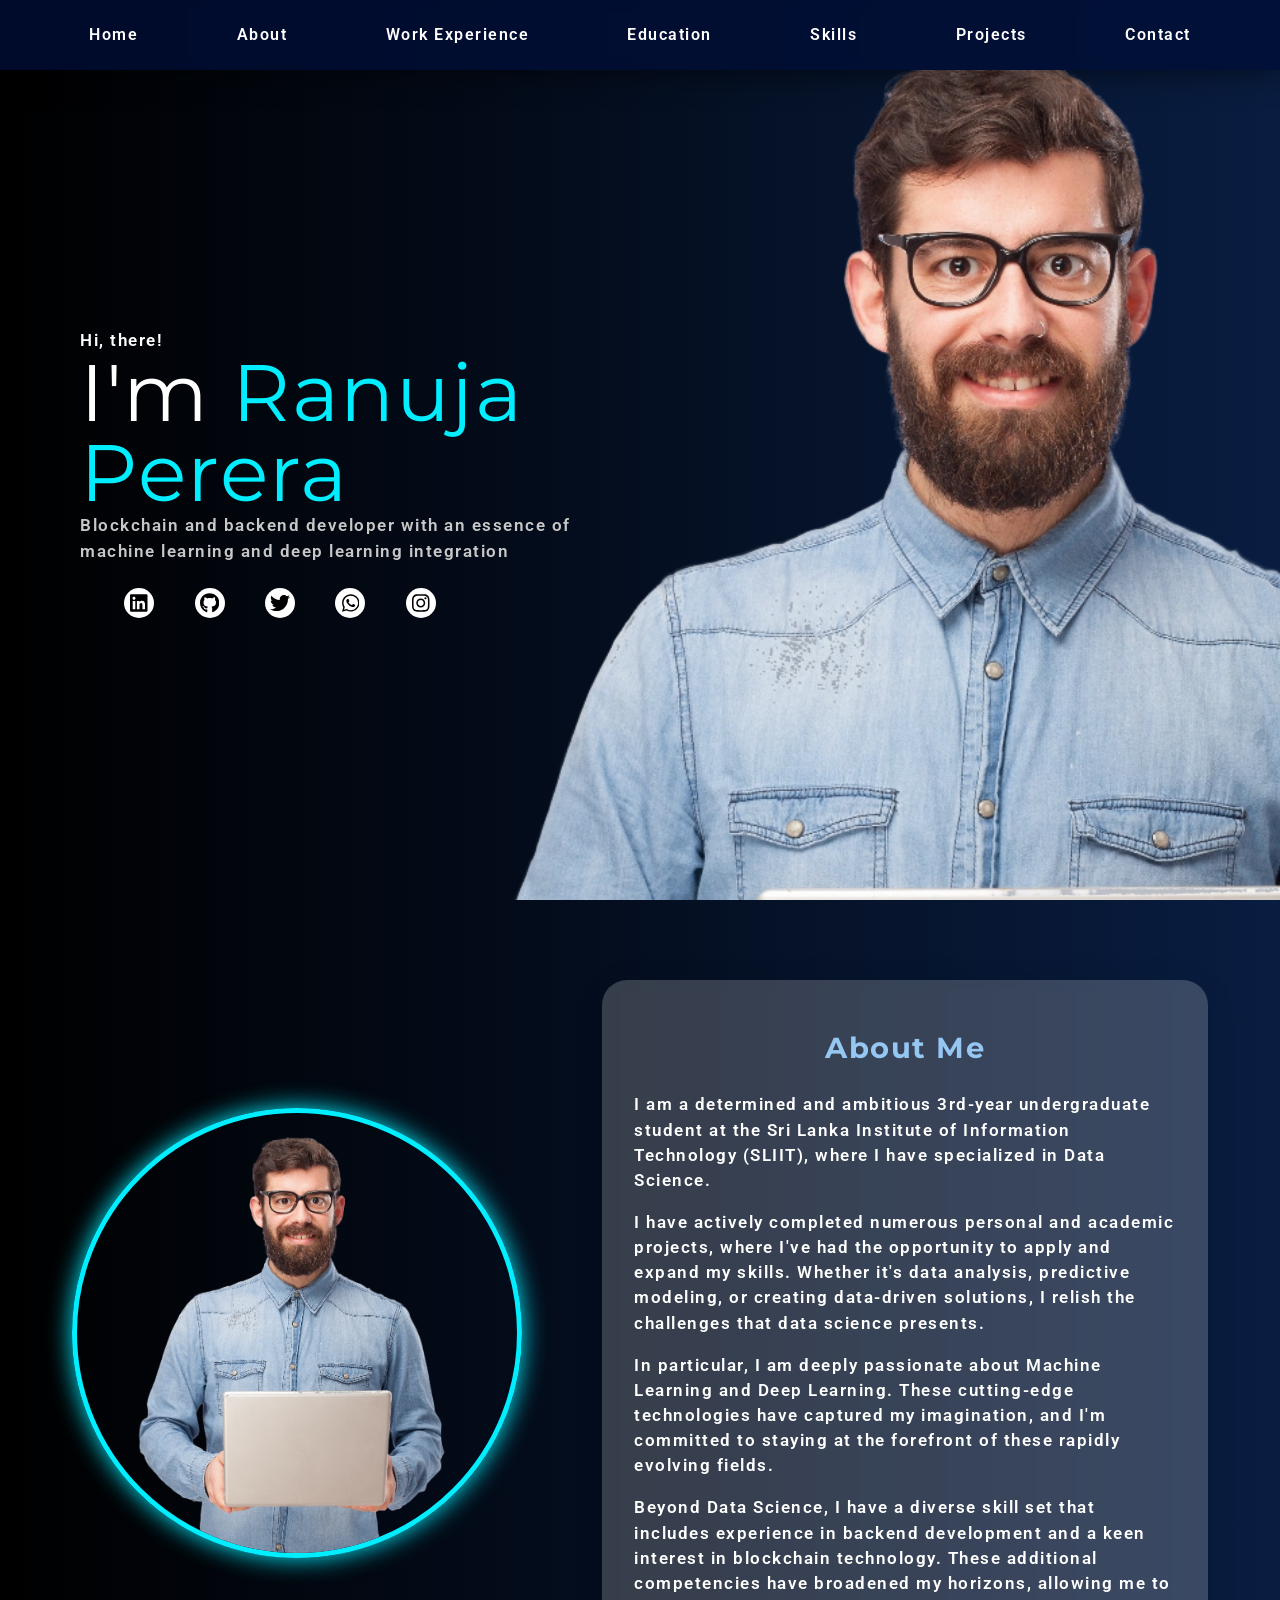
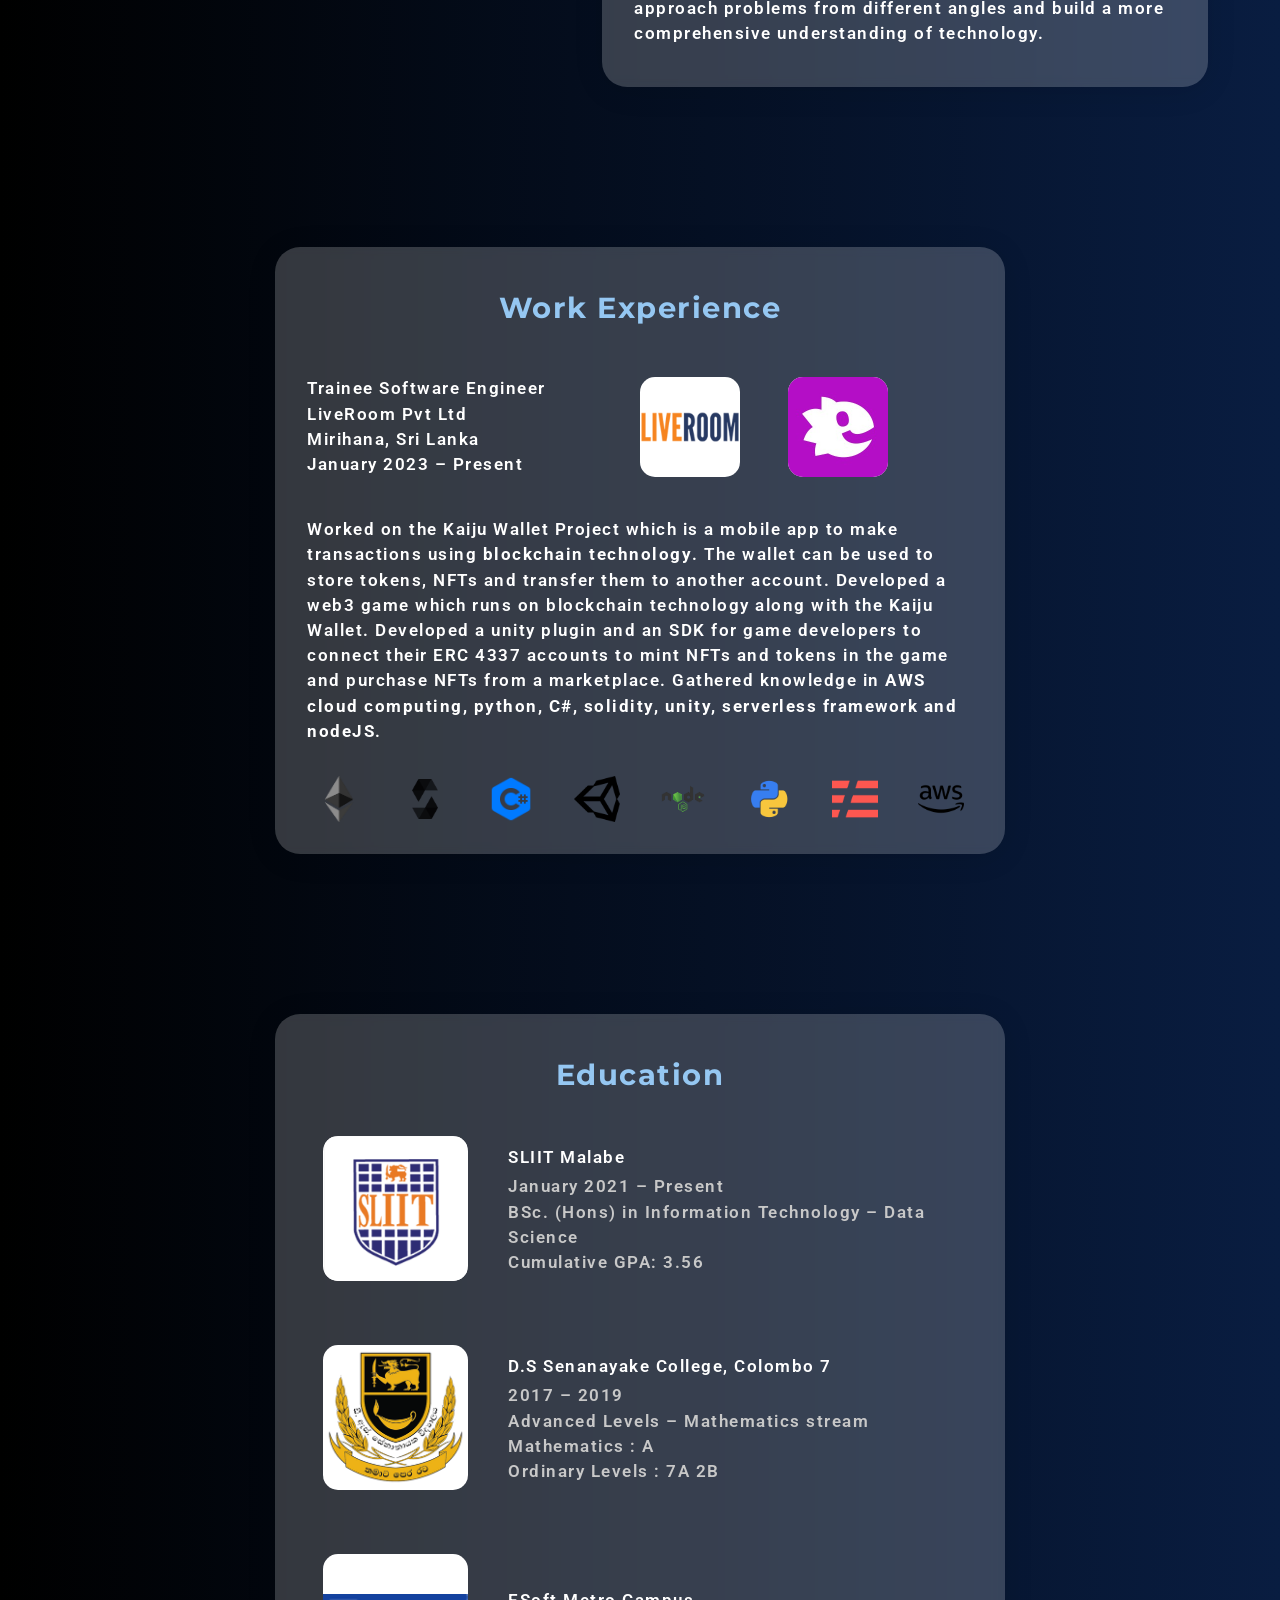
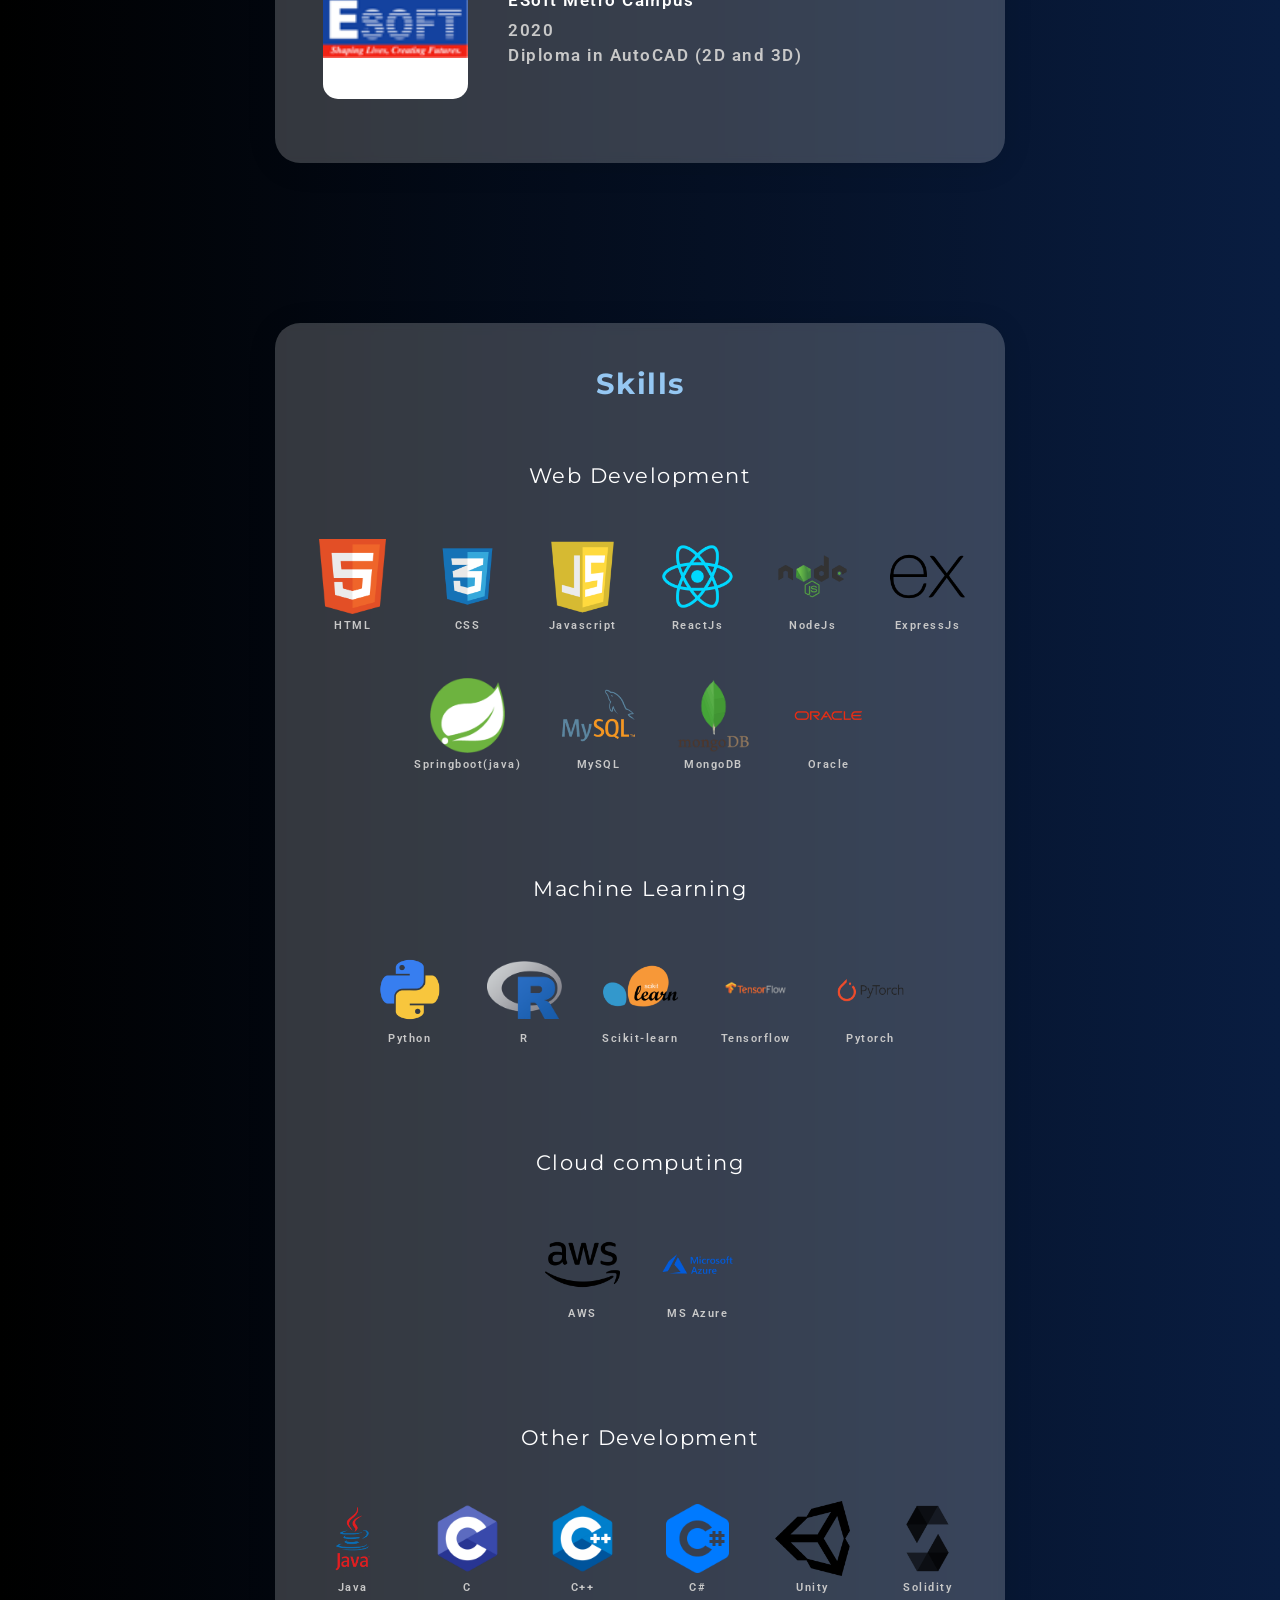
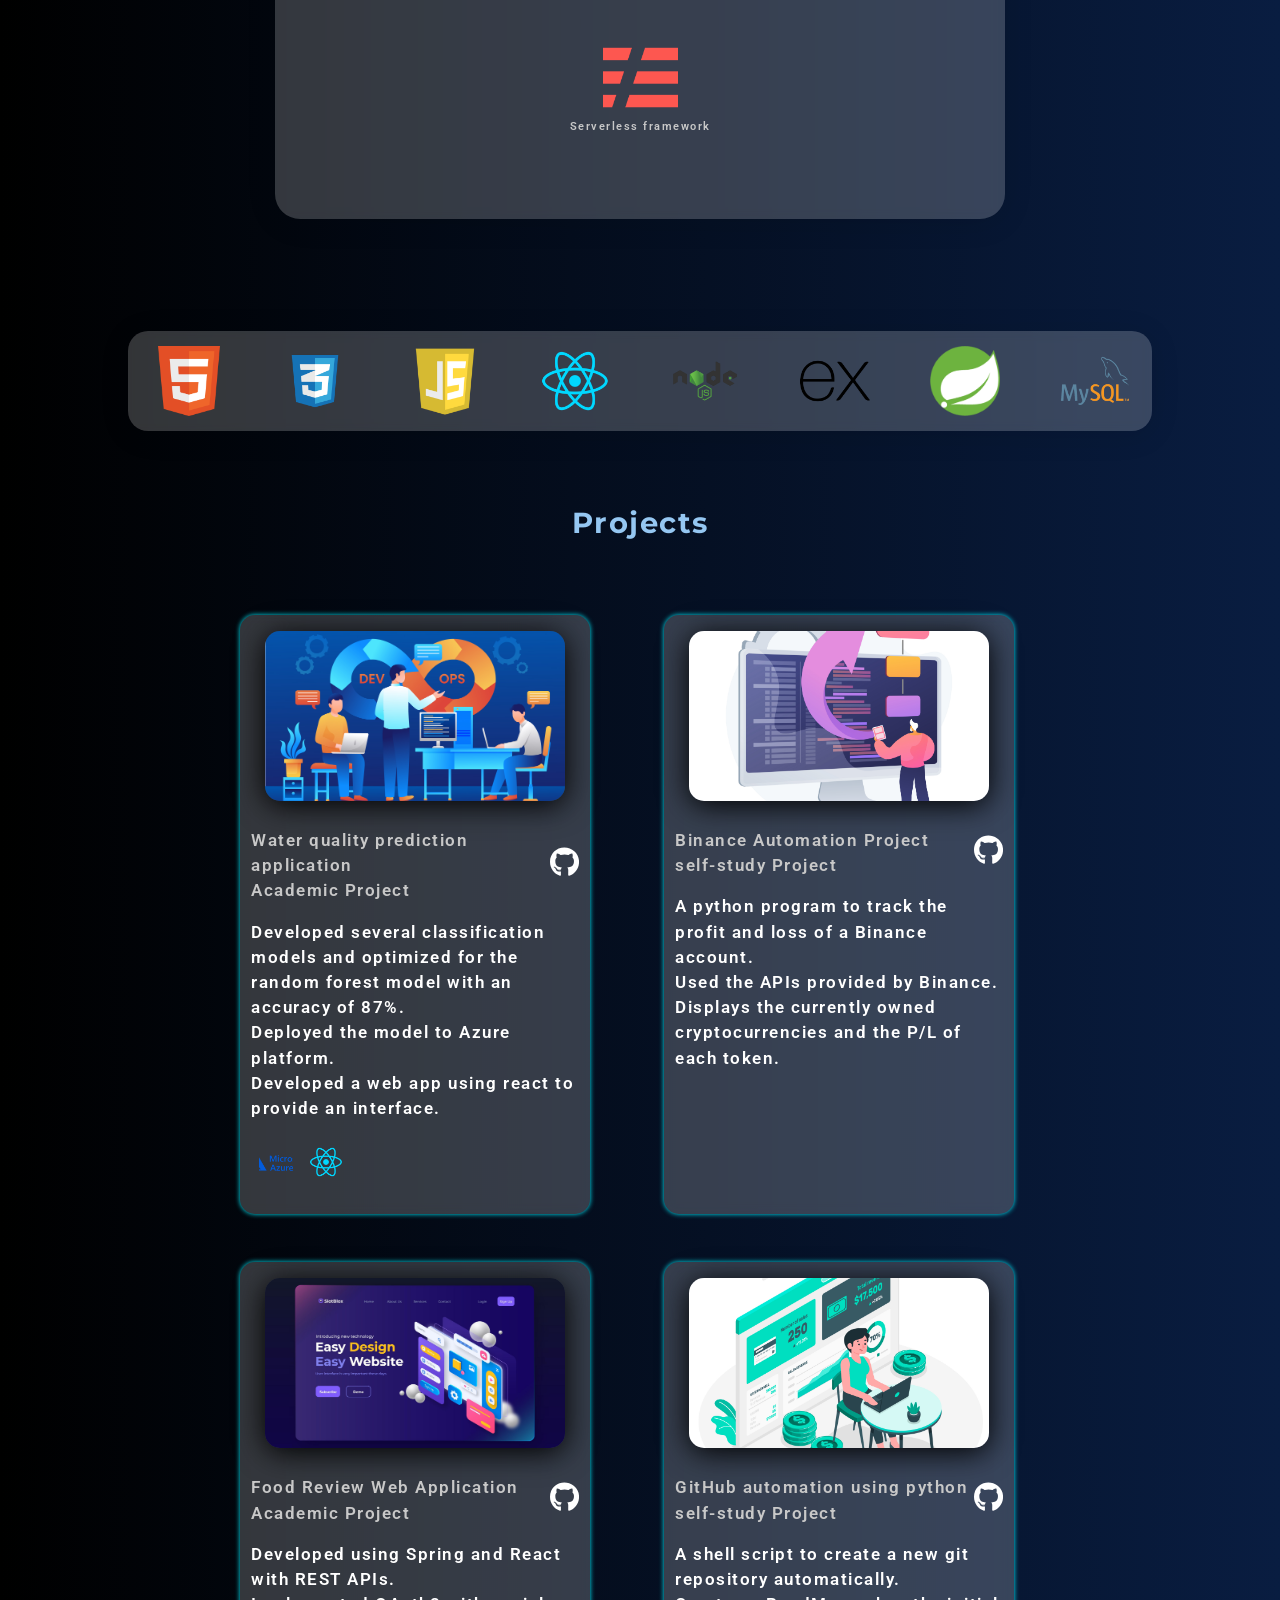
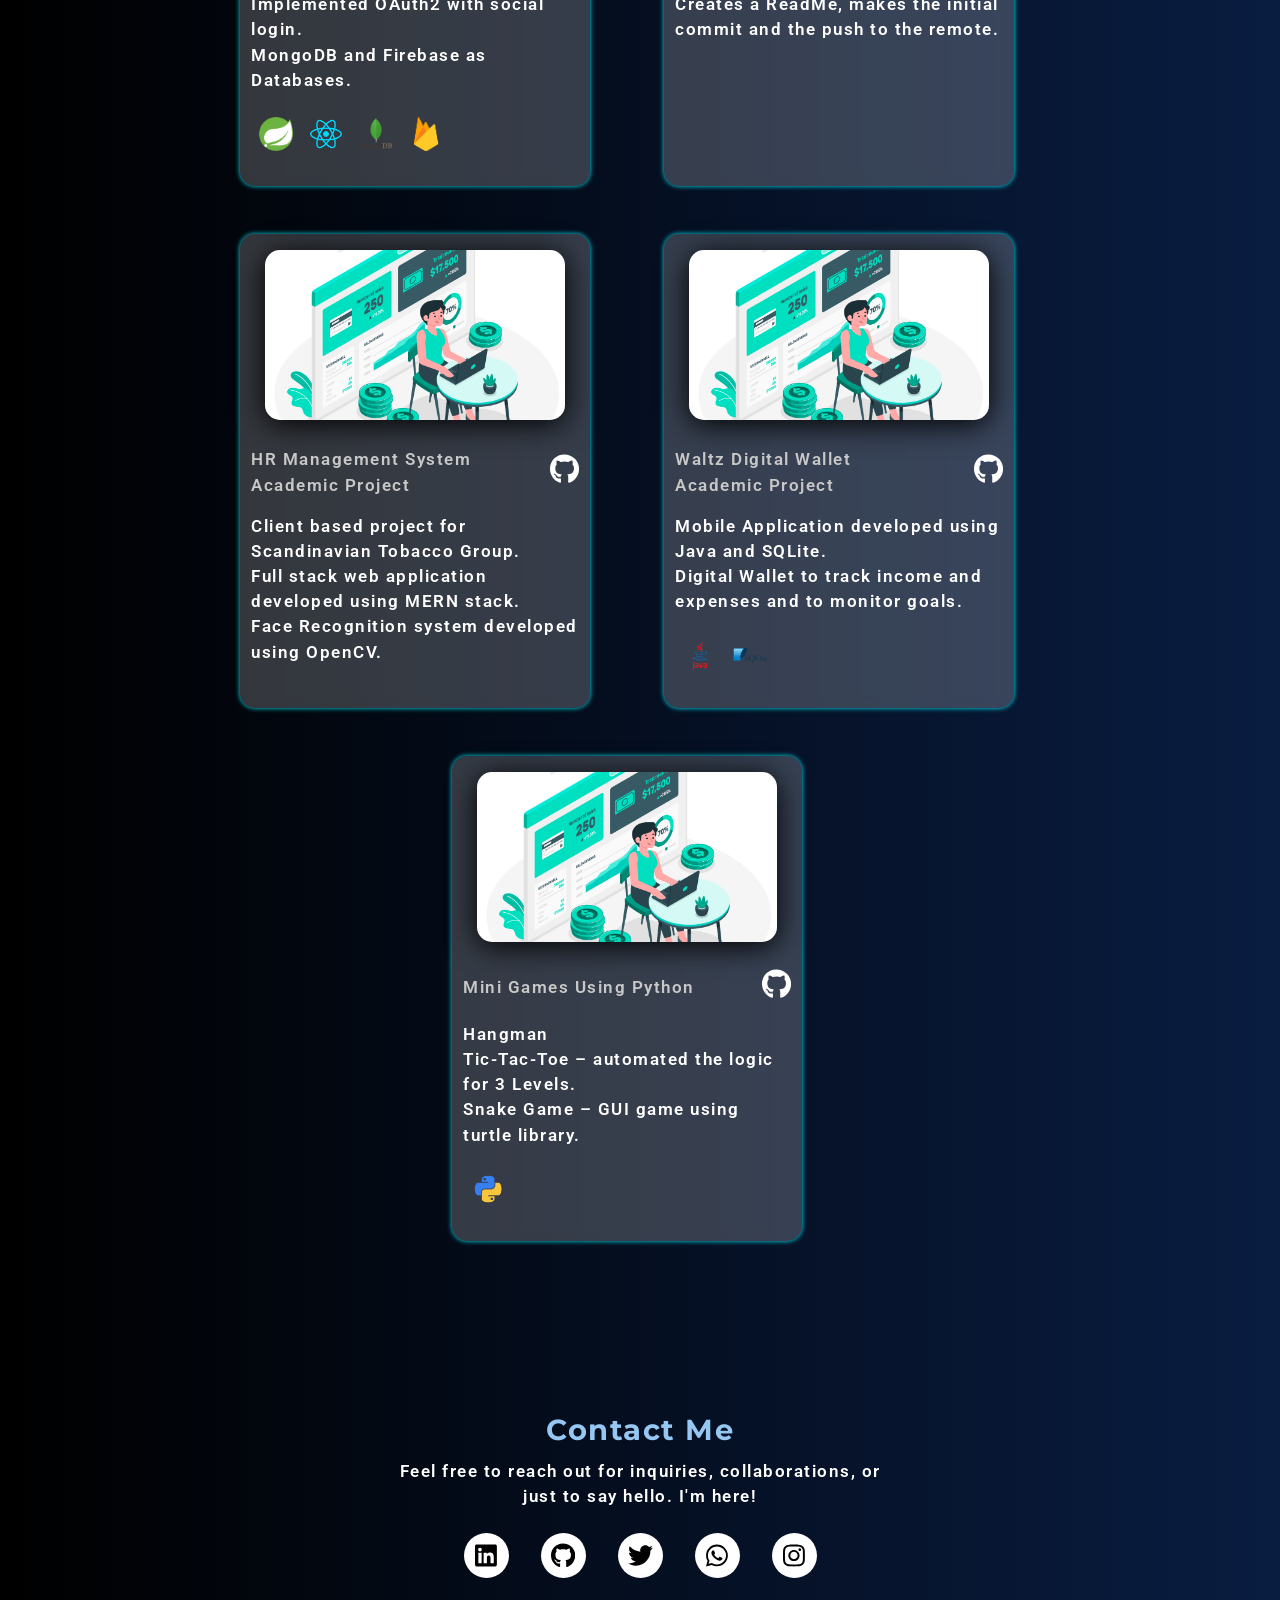
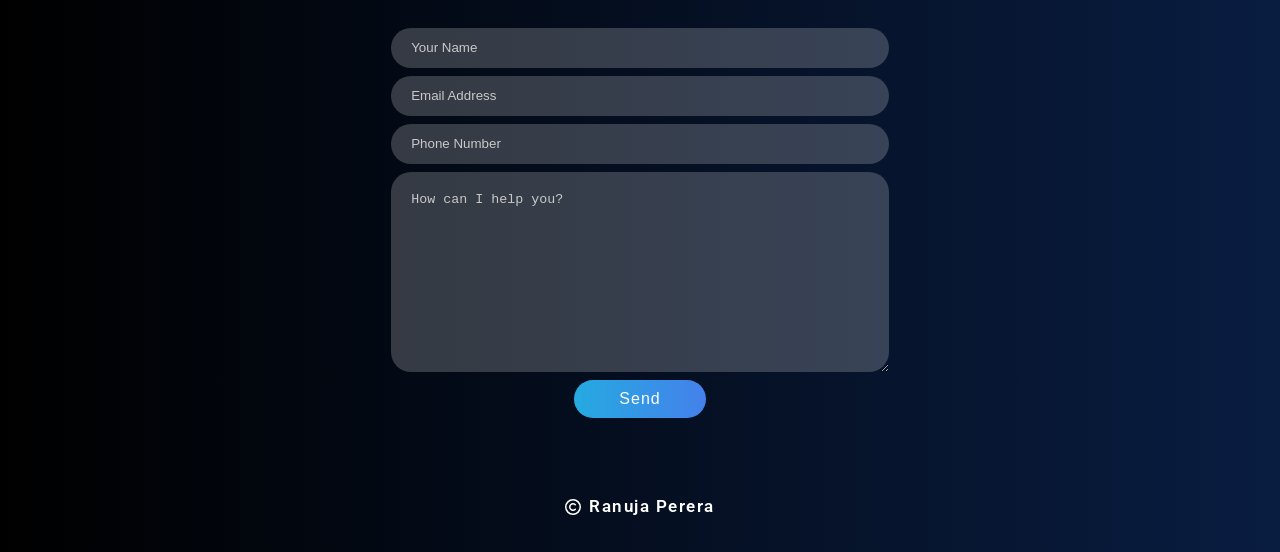
<file: index.html>
<!DOCTYPE html>
<html lang="en">

<head>
    <meta charset="UTF-8">
    <meta name="viewport" content="width=device-width, initial-scale=1.0">

    <link rel="preconnect" href="https://fonts.googleapis.com">
    <link rel="preconnect" href="https://fonts.gstatic.com" crossorigin>
    <link href="https://fonts.googleapis.com/css2?family=Montserrat&display=swap" rel="stylesheet">

    <link rel="preconnect" href="https://fonts.googleapis.com">
    <link rel="preconnect" href="https://fonts.gstatic.com" crossorigin>
    <link href="https://fonts.googleapis.com/css2?family=Roboto:wght@100&display=swap" rel="stylesheet">

    <link rel="stylesheet" href="style.css">

    <link rel="stylesheet" href="https://cdnjs.cloudflare.com/ajax/libs/font-awesome/6.4.2/css/all.min.css"
        integrity="sha512-z3gLpd7yknf1YoNbCzqRKc4qyor8gaKU1qmn+CShxbuBusANI9QpRohGBreCFkKxLhei6S9CQXFEbbKuqLg0DA=="
        crossorigin="anonymous" referrerpolicy="no-referrer" />

    <link rel="apple-touch-icon" sizes="180x180" href="apple-touch-icon.png">
    <link rel="icon" type="image/png" sizes="32x32" href="favicon-32x32.png">
    <link rel="icon" type="image/png" sizes="16x16" href="favicon-16x16.png">
    <link rel="manifest" href="site.webmanifest.json">

    <title>Your Name</title>

</head>

<body>

    <header>
        <nav>
            <ul>
                <li><a href="#home">Home</a></li>
                <li><a href="#about">About</a></li>
                <li><a href="#work">Work Experience</a></li>
                <li><a href="#education">Education</a></li>
                <li><a href="#skills">Skills</a></li>
                <li><a href="#projects">Projects</a></li>
                <li><a href="#contact-form">Contact</a></li>
            </ul>
        </nav>
    </header>

    <div class="mobile-navbar">
        <input type="checkbox" id="check">
        <div class="btn_open">
            <label for="check">
                <i class="fas fa-bars"></i>
            </label>
        </div>
        <div class="mobile-menu">
            <div class="btn_close">
                <label for="check">
                    <i class="fas fa-times"></i>
                </label>
            </div>
            <nav>
                <ul>
                    <li><a href="#home">
                            <i class="fa-solid fa-house"></i>Home
                        </a></li>
                    <li><a href="#about">
                            <i class="fa-solid fa-user"></i>About
                        </a></li>
                    <li><a href="#work">
                            <i class="fa-solid fa-briefcase"></i>Work Experience
                        </a></li>
                    <li><a href="#education">
                            <i class="fa-solid fa-user-graduate"></i>Education
                        </a></li>
                    <li><a href="#skills">
                            <i class="fa-solid fa-chart-pie"></i>Skills
                        </a></li>
                    <li><a href="#projects">
                            <i class="fa-solid fa-layer-group"></i>Projects
                        </a></li>
                    <li><a href="#contact-form">
                            <i class="fa-solid fa-envelope"></i>Contact
                        </a></li>
                </ul>
            </nav>
            <div class="profile">
                <div class="profile-image">
                    <img src="images/portrait.webp">
                </div>
                <div class="profile-detail">
                    <p>Ranuja Perera</p>
                    <p><a href="mailto:ranujap00@gmail.com">ranujap00@gmail.com</a></p>
                </div>
            </div>
        </div>
    </div>

    <main>

        <div class="home-container section" id="home">
            <div class="home-left">
                <p>Hi, there!</p>
                <p>I'm <span>Ranuja Perera</span></p>
                <p>
                    Blockchain and backend developer with an essence of machine learning and deep learning integration
                </p>
                <div class="social-media-icons-container">
                    <div class="social-icon linkedin">
                        <a href="https://www.linkedin.com/in/ranuja-perera/">
                            <svg xmlns="http://www.w3.org/2000/svg" height="1em"
                                viewBox="0 0 448 512"><!--! Font Awesome Free 6.4.2 by @fontawesome - https://fontawesome.com License - https://fontawesome.com/license (Commercial License) Copyright 2023 Fonticons, Inc. -->
                                <path
                                    d="M416 32H31.9C14.3 32 0 46.5 0 64.3v383.4C0 465.5 14.3 480 31.9 480H416c17.6 0 32-14.5 32-32.3V64.3c0-17.8-14.4-32.3-32-32.3zM135.4 416H69V202.2h66.5V416zm-33.2-243c-21.3 0-38.5-17.3-38.5-38.5S80.9 96 102.2 96c21.2 0 38.5 17.3 38.5 38.5 0 21.3-17.2 38.5-38.5 38.5zm282.1 243h-66.4V312c0-24.8-.5-56.7-34.5-56.7-34.6 0-39.9 27-39.9 54.9V416h-66.4V202.2h63.7v29.2h.9c8.9-16.8 30.6-34.5 62.9-34.5 67.2 0 79.7 44.3 79.7 101.9V416z" />
                            </svg>
                        </a>
                    </div>
                    <div class="social-icon github">
                        <a href="https://github.com/ranujap00">
                            <svg xmlns="http://www.w3.org/2000/svg" height="1em"
                                viewBox="0 0 496 512"><!--! Font Awesome Free 6.4.2 by @fontawesome - https://fontawesome.com License - https://fontawesome.com/license (Commercial License) Copyright 2023 Fonticons, Inc. -->
                                <path
                                    d="M165.9 397.4c0 2-2.3 3.6-5.2 3.6-3.3.3-5.6-1.3-5.6-3.6 0-2 2.3-3.6 5.2-3.6 3-.3 5.6 1.3 5.6 3.6zm-31.1-4.5c-.7 2 1.3 4.3 4.3 4.9 2.6 1 5.6 0 6.2-2s-1.3-4.3-4.3-5.2c-2.6-.7-5.5.3-6.2 2.3zm44.2-1.7c-2.9.7-4.9 2.6-4.6 4.9.3 2 2.9 3.3 5.9 2.6 2.9-.7 4.9-2.6 4.6-4.6-.3-1.9-3-3.2-5.9-2.9zM244.8 8C106.1 8 0 113.3 0 252c0 110.9 69.8 205.8 169.5 239.2 12.8 2.3 17.3-5.6 17.3-12.1 0-6.2-.3-40.4-.3-61.4 0 0-70 15-84.7-29.8 0 0-11.4-29.1-27.8-36.6 0 0-22.9-15.7 1.6-15.4 0 0 24.9 2 38.6 25.8 21.9 38.6 58.6 27.5 72.9 20.9 2.3-16 8.8-27.1 16-33.7-55.9-6.2-112.3-14.3-112.3-110.5 0-27.5 7.6-41.3 23.6-58.9-2.6-6.5-11.1-33.3 2.6-67.9 20.9-6.5 69 27 69 27 20-5.6 41.5-8.5 62.8-8.5s42.8 2.9 62.8 8.5c0 0 48.1-33.6 69-27 13.7 34.7 5.2 61.4 2.6 67.9 16 17.7 25.8 31.5 25.8 58.9 0 96.5-58.9 104.2-114.8 110.5 9.2 7.9 17 22.9 17 46.4 0 33.7-.3 75.4-.3 83.6 0 6.5 4.6 14.4 17.3 12.1C428.2 457.8 496 362.9 496 252 496 113.3 383.5 8 244.8 8zM97.2 352.9c-1.3 1-1 3.3.7 5.2 1.6 1.6 3.9 2.3 5.2 1 1.3-1 1-3.3-.7-5.2-1.6-1.6-3.9-2.3-5.2-1zm-10.8-8.1c-.7 1.3.3 2.9 2.3 3.9 1.6 1 3.6.7 4.3-.7.7-1.3-.3-2.9-2.3-3.9-2-.6-3.6-.3-4.3.7zm32.4 35.6c-1.6 1.3-1 4.3 1.3 6.2 2.3 2.3 5.2 2.6 6.5 1 1.3-1.3.7-4.3-1.3-6.2-2.2-2.3-5.2-2.6-6.5-1zm-11.4-14.7c-1.6 1-1.6 3.6 0 5.9 1.6 2.3 4.3 3.3 5.6 2.3 1.6-1.3 1.6-3.9 0-6.2-1.4-2.3-4-3.3-5.6-2z" />
                            </svg>
                        </a>
                    </div>
                    <div class="social-icon twitter">
                        <a href="https://twitter.com/ranujap00">
                            <svg xmlns="http://www.w3.org/2000/svg" height="1em"
                                viewBox="0 0 512 512"><!--! Font Awesome Free 6.4.2 by @fontawesome - https://fontawesome.com License - https://fontawesome.com/license (Commercial License) Copyright 2023 Fonticons, Inc. -->
                                <path
                                    d="M459.37 151.716c.325 4.548.325 9.097.325 13.645 0 138.72-105.583 298.558-298.558 298.558-59.452 0-114.68-17.219-161.137-47.106 8.447.974 16.568 1.299 25.34 1.299 49.055 0 94.213-16.568 130.274-44.832-46.132-.975-84.792-31.188-98.112-72.772 6.498.974 12.995 1.624 19.818 1.624 9.421 0 18.843-1.3 27.614-3.573-48.081-9.747-84.143-51.98-84.143-102.985v-1.299c13.969 7.797 30.214 12.67 47.431 13.319-28.264-18.843-46.781-51.005-46.781-87.391 0-19.492 5.197-37.36 14.294-52.954 51.655 63.675 129.3 105.258 216.365 109.807-1.624-7.797-2.599-15.918-2.599-24.04 0-57.828 46.782-104.934 104.934-104.934 30.213 0 57.502 12.67 76.67 33.137 23.715-4.548 46.456-13.32 66.599-25.34-7.798 24.366-24.366 44.833-46.132 57.827 21.117-2.273 41.584-8.122 60.426-16.243-14.292 20.791-32.161 39.308-52.628 54.253z" />
                            </svg>
                        </a>
                    </div>
                    <div class="social-icon whatsapp">
                        <a href="https://wa.me/94725326372">
                            <svg xmlns="http://www.w3.org/2000/svg" height="1em"
                                viewBox="0 0 448 512"><!--! Font Awesome Free 6.4.2 by @fontawesome - https://fontawesome.com License - https://fontawesome.com/license (Commercial License) Copyright 2023 Fonticons, Inc. -->
                                <path
                                    d="M380.9 97.1C339 55.1 283.2 32 223.9 32c-122.4 0-222 99.6-222 222 0 39.1 10.2 77.3 29.6 111L0 480l117.7-30.9c32.4 17.7 68.9 27 106.1 27h.1c122.3 0 224.1-99.6 224.1-222 0-59.3-25.2-115-67.1-157zm-157 341.6c-33.2 0-65.7-8.9-94-25.7l-6.7-4-69.8 18.3L72 359.2l-4.4-7c-18.5-29.4-28.2-63.3-28.2-98.2 0-101.7 82.8-184.5 184.6-184.5 49.3 0 95.6 19.2 130.4 54.1 34.8 34.9 56.2 81.2 56.1 130.5 0 101.8-84.9 184.6-186.6 184.6zm101.2-138.2c-5.5-2.8-32.8-16.2-37.9-18-5.1-1.9-8.8-2.8-12.5 2.8-3.7 5.6-14.3 18-17.6 21.8-3.2 3.7-6.5 4.2-12 1.4-32.6-16.3-54-29.1-75.5-66-5.7-9.8 5.7-9.1 16.3-30.3 1.8-3.7.9-6.9-.5-9.7-1.4-2.8-12.5-30.1-17.1-41.2-4.5-10.8-9.1-9.3-12.5-9.5-3.2-.2-6.9-.2-10.6-.2-3.7 0-9.7 1.4-14.8 6.9-5.1 5.6-19.4 19-19.4 46.3 0 27.3 19.9 53.7 22.6 57.4 2.8 3.7 39.1 59.7 94.8 83.8 35.2 15.2 49 16.5 66.6 13.9 10.7-1.6 32.8-13.4 37.4-26.4 4.6-13 4.6-24.1 3.2-26.4-1.3-2.5-5-3.9-10.5-6.6z" />
                            </svg>
                        </a>
                    </div>
                    <div class="social-icon instergram">
                        <a href="https://www.instagram.com/ranujaperera/">
                            <svg xmlns="http://www.w3.org/2000/svg" height="1em"
                                viewBox="0 0 448 512"><!--! Font Awesome Free 6.4.2 by @fontawesome - https://fontawesome.com License - https://fontawesome.com/license (Commercial License) Copyright 2023 Fonticons, Inc. -->
                                <path
                                    d="M224.1 141c-63.6 0-114.9 51.3-114.9 114.9s51.3 114.9 114.9 114.9S339 319.5 339 255.9 287.7 141 224.1 141zm0 189.6c-41.1 0-74.7-33.5-74.7-74.7s33.5-74.7 74.7-74.7 74.7 33.5 74.7 74.7-33.6 74.7-74.7 74.7zm146.4-194.3c0 14.9-12 26.8-26.8 26.8-14.9 0-26.8-12-26.8-26.8s12-26.8 26.8-26.8 26.8 12 26.8 26.8zm76.1 27.2c-1.7-35.9-9.9-67.7-36.2-93.9-26.2-26.2-58-34.4-93.9-36.2-37-2.1-147.9-2.1-184.9 0-35.8 1.7-67.6 9.9-93.9 36.1s-34.4 58-36.2 93.9c-2.1 37-2.1 147.9 0 184.9 1.7 35.9 9.9 67.7 36.2 93.9s58 34.4 93.9 36.2c37 2.1 147.9 2.1 184.9 0 35.9-1.7 67.7-9.9 93.9-36.2 26.2-26.2 34.4-58 36.2-93.9 2.1-37 2.1-147.8 0-184.8zM398.8 388c-7.8 19.6-22.9 34.7-42.6 42.6-29.5 11.7-99.5 9-132.1 9s-102.7 2.6-132.1-9c-19.6-7.8-34.7-22.9-42.6-42.6-11.7-29.5-9-99.5-9-132.1s-2.6-102.7 9-132.1c7.8-19.6 22.9-34.7 42.6-42.6 29.5-11.7 99.5-9 132.1-9s102.7-2.6 132.1 9c19.6 7.8 34.7 22.9 42.6 42.6 11.7 29.5 9 99.5 9 132.1s2.7 102.7-9 132.1z" />
                            </svg>
                        </a>
                    </div>

                </div>
            </div>
            <div class="home-right">
                <img src="images/portrait.webp" alt="portrait">
            </div>
        </div>

        <div class="about-container section" id="about">
            <div class="about-left">
                <div class="about-image">
                    <img src="images/portrait.webp" alt="portrait">
                </div>
            </div>
            <div class="about-right">
                <div class="about-text-container">
                    <h2>About Me</h2>
                    <p>
                        I am a determined and ambitious 3rd-year undergraduate student at the Sri Lanka Institute of
                        Information Technology (SLIIT), where I have specialized in Data Science.
                    </p>
                    <p>
                        I have actively completed numerous personal and academic projects, where I've had the
                        opportunity to apply and expand my skills. Whether it's data analysis, predictive modeling, or
                        creating data-driven solutions, I relish the challenges that data science presents.
                    </p>
                    <p>
                        In particular, I am deeply passionate about Machine Learning and Deep Learning. These
                        cutting-edge technologies have captured my imagination, and I'm committed to staying at the
                        forefront of these rapidly evolving fields.
                    </p>
                    <p>
                        Beyond Data Science, I have a diverse skill set that includes experience in backend development
                        and a keen interest in blockchain technology. These additional competencies have broadened my
                        horizons, allowing me to approach problems from different angles and build a more comprehensive
                        understanding of technology.
                    </p>
                </div>
            </div>
        </div>

        <div class="work-container section" id="work">
            <div class="work-experience section-box">
                <h2>Work Experience</h2>
                <div class="work-experience-top">
                    <div class="work-top-text">
                        <p>Trainee Software Engineer <br> LiveRoom Pvt Ltd <br> Mirihana, Sri Lanka</p>
                        <p>January 2023 – Present</p>
                    </div>
                    <div class="work-top-logos">
                        <div class="work-top-logo">
                            <img src="images/liveroom.png">
                        </div>
                        <div class="work-top-logo">
                            <img src="images/kaiju.jpg">
                        </div>
                    </div>
                </div>
                <div class="work-text">
                    <p>
                        Worked on the Kaiju Wallet Project which is a mobile app to make transactions using
                        <strong>blockchain
                            technology</strong>. The wallet can be used to store tokens, NFTs and transfer them to
                        another
                        account.
                        Developed a web3 game which runs on blockchain technology along with the Kaiju Wallet. Developed
                        a unity plugin and an SDK for game developers to connect their ERC 4337 accounts to mint NFTs
                        and tokens in the game and purchase NFTs from a marketplace. Gathered knowledge in <strong>AWS
                            cloud
                            computing, python, C#, solidity, unity, serverless framework and nodeJS</strong>.
                    </p>
                    <div class="work-bottom-logo">
                        <img src="images/ethereum.webp">
                        <img src="images/solidity.png">
                        <img src="images/csharp.png">
                        <img src="images/unity.png">
                        <img src="images/node.png">
                        <img src="images/python.png">
                        <img src="images/serverless.png">
                        <img src="images/aws.png">
                    </div>
                </div>
            </div>
        </div>

        <div class="education-container section" id="education">
            <div class="education-box section-box">
                <h2>Education</h2>

                <div class="institute">
                    <div class="institute-logo">
                        <img src="images/sliit-web-logo.png" alt="institute Logo">
                    </div>
                    <div class="institute-details">
                        <p>SLIIT Malabe</p>
                        <p>January 2021 – Present</p>
                        <p>BSc. (Hons) in Information Technology – Data Science</p>
                        <p>Cumulative GPA: 3.56</p>
                    </div>
                </div>

                <div class="institute">
                    <div class="institute-logo">
                        <img src="images/D._S._Senanayake_College_crest.2e477a8c.png" alt="institute Logo">
                    </div>
                    <div class="institute-details">
                        <p>D.S Senanayake College, Colombo 7</p>
                        <p>2017 – 2019</p>
                        <p>Advanced Levels – Mathematics stream</p>
                        <p>Mathematics : A</p>
                        <p>Ordinary Levels : 7A 2B</p>
                    </div>
                </div>

                <div class="institute">
                    <div class="institute-logo">
                        <img src="images/esoft.png" alt="institute Logo">
                    </div>
                    <div class="institute-details">
                        <p>ESoft Metro Campus</p>
                        <p>2020</p>
                        <p>Diploma in AutoCAD (2D and 3D)</p>
                    </div>
                </div>

            </div>
        </div>

        <div class="skills-container section" id="skills">
            <div class="skill-box section-box">
                <h2>Skills</h2>
                <div class="skill-set">
                    <div class="skill-text">
                        <p>Web Development</p>
                    </div>
                    <div class="skill-logo">
                        <div class="logo-icon">
                            <img src="images/html5.png">HTML
                        </div>
                        <div class="logo-icon">
                            <img src="images/css.png">CSS
                        </div>
                        <div class="logo-icon">
                            <img src="images/js.png">Javascript
                        </div>
                        <div class="logo-icon">
                            <img src="images/react.png">ReactJs
                        </div>
                        <div class="logo-icon">
                            <img src="images/node.png">NodeJs
                        </div>
                        <div class="logo-icon">
                            <img src="images/express.png">ExpressJs
                        </div>
                        <div class="logo-icon">
                            <img src="images/springboot.png">Springboot(java)
                        </div>
                        <div class="logo-icon">
                            <img src="images/mysql.png">MySQL
                        </div>
                        <div class="logo-icon">
                            <img src="images/mongo.png">MongoDB
                        </div>
                        <div class="logo-icon">
                            <img src="images/oracle.png">Oracle
                        </div>
                    </div>
                </div>
                <div class="skill-set">
                    <div class="skill-text">
                        <p>Machine Learning</p>
                    </div>
                    <div class="skill-logo">
                        <div class="logo-icon">
                            <img src="images/python.png">Python
                        </div>
                        <div class="logo-icon">
                            <img src="images/Rlogo.png">R
                        </div>
                        <div class="logo-icon">
                            <img src="images/scikit.png">Scikit-learn
                        </div>
                        <div class="logo-icon">
                            <img src="images/tensor.png">Tensorflow
                        </div>
                        <div class="logo-icon">
                            <img src="images/pytorch_logo.png">Pytorch
                        </div>
                    </div>
                </div>
                <div class="skill-set">
                    <div class="skill-text">
                        <p>Cloud computing</p>
                    </div>
                    <div class="skill-logo">
                        <div class="logo-icon">
                            <img src="images/aws.png">AWS
                        </div>
                        <div class="logo-icon">
                            <img src="images/microsoft_azure.png">MS Azure
                        </div>
                    </div>
                </div>
                <div class="skill-set">
                    <div class="skill-text">
                        <p>Other Development</p>
                    </div>
                    <div class="skill-logo">
                        <div class="logo-icon">
                            <img src="images/java.png">Java
                        </div>
                        <div class="logo-icon">
                            <img src="images/c.png">C
                        </div>
                        <div class="logo-icon">
                            <img src="images/c++.png">C++
                        </div>
                        <div class="logo-icon">
                            <img src="images/csharp.png">C#
                        </div>
                        <div class="logo-icon">
                            <img src="images/unity.png">Unity
                        </div>
                        <div class="logo-icon">
                            <img src="images/solidity.png">Solidity
                        </div>
                        <div class="logo-icon">
                            <img src="images/serverless.png">Serverless framework
                        </div>
                    </div>
                </div>

            </div>
        </div>
        <div class="logo-slider">
            <div class="slide">
                <img src="images/html5.png">
                <img src="images/css.png">
                <img src="images/js.png">
                <img src="images/react.png">
                <img src="images/node.png">
                <img src="images/express.png">
                <img src="images/springboot.png">
                <img src="images/mysql.png">
                <img src="images/mongo.png">
                <img src="images/oracle.png">
                <img src="images/python.png">
                <img src="images/Rlogo.png">
                <img src="images/scikit.png">
                <img src="images/tensor.png">
                <img src="images/pytorch_logo.png">
                <img src="images/aws.png">
                <img src="images/microsoft_azure.png">
                <img src="images/java.png">
                <img src="images/c.png">
                <img src="images/c++.png">
                <img src="images/csharp.png">
                <img src="images/unity.png">
                <img src="images/solidity.png">
                <img src="images/serverless.png">
                <img src="images/vscode.png">
                <img src="images/pycharm.png">
                <img src="images/ij.png">
            </div>
            <div class="slide">
                <img src="images/html5.png">
                <img src="images/css.png">
                <img src="images/js.png">
                <img src="images/react.png">
                <img src="images/node.png">
                <img src="images/express.png">
                <img src="images/springboot.png">
                <img src="images/mysql.png">
                <img src="images/mongo.png">
                <img src="images/oracle.png">
                <img src="images/python.png">
                <img src="images/Rlogo.png">
                <img src="images/scikit.png">
                <img src="images/tensor.png">
                <img src="images/pytorch_logo.png">
                <img src="images/aws.png">
                <img src="images/microsoft_azure.png">
                <img src="images/java.png">
                <img src="images/c.png">
                <img src="images/c++.png">
                <img src="images/csharp.png">
                <img src="images/unity.png">
                <img src="images/solidity.png">
                <img src="images/serverless.png">
                <img src="images/vscode.png">
                <img src="images/pycharm.png">
                <img src="images/ij.png">
            </div>
        </div>

        <div class="projects-container section" id="projects">
            <h2>Projects</h2>
            <div class="project-card-container">
                <div class="project-card">
                    <div class="card-image">
                        <img src="images/project1.jpg">
                    </div>
                    <div class="card-details">
                        <div class="project-title">
                            <p>Water quality prediction application
                                <br>Academic Project
                            </p>
                            <a href="#github_link">
                                <svg xmlns="http://www.w3.org/2000/svg" height="1em"
                                    viewBox="0 0 496 512"><!--! Font Awesome Free 6.4.2 by @fontawesome - https://fontawesome.com License - https://fontawesome.com/license (Commercial License) Copyright 2023 Fonticons, Inc. -->
                                    <path
                                        d="M165.9 397.4c0 2-2.3 3.6-5.2 3.6-3.3.3-5.6-1.3-5.6-3.6 0-2 2.3-3.6 5.2-3.6 3-.3 5.6 1.3 5.6 3.6zm-31.1-4.5c-.7 2 1.3 4.3 4.3 4.9 2.6 1 5.6 0 6.2-2s-1.3-4.3-4.3-5.2c-2.6-.7-5.5.3-6.2 2.3zm44.2-1.7c-2.9.7-4.9 2.6-4.6 4.9.3 2 2.9 3.3 5.9 2.6 2.9-.7 4.9-2.6 4.6-4.6-.3-1.9-3-3.2-5.9-2.9zM244.8 8C106.1 8 0 113.3 0 252c0 110.9 69.8 205.8 169.5 239.2 12.8 2.3 17.3-5.6 17.3-12.1 0-6.2-.3-40.4-.3-61.4 0 0-70 15-84.7-29.8 0 0-11.4-29.1-27.8-36.6 0 0-22.9-15.7 1.6-15.4 0 0 24.9 2 38.6 25.8 21.9 38.6 58.6 27.5 72.9 20.9 2.3-16 8.8-27.1 16-33.7-55.9-6.2-112.3-14.3-112.3-110.5 0-27.5 7.6-41.3 23.6-58.9-2.6-6.5-11.1-33.3 2.6-67.9 20.9-6.5 69 27 69 27 20-5.6 41.5-8.5 62.8-8.5s42.8 2.9 62.8 8.5c0 0 48.1-33.6 69-27 13.7 34.7 5.2 61.4 2.6 67.9 16 17.7 25.8 31.5 25.8 58.9 0 96.5-58.9 104.2-114.8 110.5 9.2 7.9 17 22.9 17 46.4 0 33.7-.3 75.4-.3 83.6 0 6.5 4.6 14.4 17.3 12.1C428.2 457.8 496 362.9 496 252 496 113.3 383.5 8 244.8 8zM97.2 352.9c-1.3 1-1 3.3.7 5.2 1.6 1.6 3.9 2.3 5.2 1 1.3-1 1-3.3-.7-5.2-1.6-1.6-3.9-2.3-5.2-1zm-10.8-8.1c-.7 1.3.3 2.9 2.3 3.9 1.6 1 3.6.7 4.3-.7.7-1.3-.3-2.9-2.3-3.9-2-.6-3.6-.3-4.3.7zm32.4 35.6c-1.6 1.3-1 4.3 1.3 6.2 2.3 2.3 5.2 2.6 6.5 1 1.3-1.3.7-4.3-1.3-6.2-2.2-2.3-5.2-2.6-6.5-1zm-11.4-14.7c-1.6 1-1.6 3.6 0 5.9 1.6 2.3 4.3 3.3 5.6 2.3 1.6-1.3 1.6-3.9 0-6.2-1.4-2.3-4-3.3-5.6-2z" />
                                </svg>
                            </a>
                        </div>
                        <div class="project-text">
                            <p>Developed several classification models and optimized for the random forest model
                                with an accuracy of 87%.
                            </p>
                            <p>Deployed the model to Azure platform.</p>
                            <p>Developed a web app using react to provide an interface.</p>
                        </div>
                        <div class="project-icons">
                            <img src="images/microsoft_azure.png">
                            <img src="images/react.png">
                        </div>
                    </div>
                </div>
                <div class="project-card">
                    <div class="card-image">
                        <img src="images/project2.jpg">
                    </div>
                    <div class="card-details">
                        <div class="project-title">
                            <p>Binance Automation Project <br>self-study Project</p>
                            <a href="#github_link">
                                <svg xmlns="http://www.w3.org/2000/svg" height="1em"
                                    viewBox="0 0 496 512"><!--! Font Awesome Free 6.4.2 by @fontawesome - https://fontawesome.com License - https://fontawesome.com/license (Commercial License) Copyright 2023 Fonticons, Inc. -->
                                    <path
                                        d="M165.9 397.4c0 2-2.3 3.6-5.2 3.6-3.3.3-5.6-1.3-5.6-3.6 0-2 2.3-3.6 5.2-3.6 3-.3 5.6 1.3 5.6 3.6zm-31.1-4.5c-.7 2 1.3 4.3 4.3 4.9 2.6 1 5.6 0 6.2-2s-1.3-4.3-4.3-5.2c-2.6-.7-5.5.3-6.2 2.3zm44.2-1.7c-2.9.7-4.9 2.6-4.6 4.9.3 2 2.9 3.3 5.9 2.6 2.9-.7 4.9-2.6 4.6-4.6-.3-1.9-3-3.2-5.9-2.9zM244.8 8C106.1 8 0 113.3 0 252c0 110.9 69.8 205.8 169.5 239.2 12.8 2.3 17.3-5.6 17.3-12.1 0-6.2-.3-40.4-.3-61.4 0 0-70 15-84.7-29.8 0 0-11.4-29.1-27.8-36.6 0 0-22.9-15.7 1.6-15.4 0 0 24.9 2 38.6 25.8 21.9 38.6 58.6 27.5 72.9 20.9 2.3-16 8.8-27.1 16-33.7-55.9-6.2-112.3-14.3-112.3-110.5 0-27.5 7.6-41.3 23.6-58.9-2.6-6.5-11.1-33.3 2.6-67.9 20.9-6.5 69 27 69 27 20-5.6 41.5-8.5 62.8-8.5s42.8 2.9 62.8 8.5c0 0 48.1-33.6 69-27 13.7 34.7 5.2 61.4 2.6 67.9 16 17.7 25.8 31.5 25.8 58.9 0 96.5-58.9 104.2-114.8 110.5 9.2 7.9 17 22.9 17 46.4 0 33.7-.3 75.4-.3 83.6 0 6.5 4.6 14.4 17.3 12.1C428.2 457.8 496 362.9 496 252 496 113.3 383.5 8 244.8 8zM97.2 352.9c-1.3 1-1 3.3.7 5.2 1.6 1.6 3.9 2.3 5.2 1 1.3-1 1-3.3-.7-5.2-1.6-1.6-3.9-2.3-5.2-1zm-10.8-8.1c-.7 1.3.3 2.9 2.3 3.9 1.6 1 3.6.7 4.3-.7.7-1.3-.3-2.9-2.3-3.9-2-.6-3.6-.3-4.3.7zm32.4 35.6c-1.6 1.3-1 4.3 1.3 6.2 2.3 2.3 5.2 2.6 6.5 1 1.3-1.3.7-4.3-1.3-6.2-2.2-2.3-5.2-2.6-6.5-1zm-11.4-14.7c-1.6 1-1.6 3.6 0 5.9 1.6 2.3 4.3 3.3 5.6 2.3 1.6-1.3 1.6-3.9 0-6.2-1.4-2.3-4-3.3-5.6-2z" />
                                </svg>
                            </a>
                        </div>
                        <div class="project-text">
                            <p>A python program to track the profit and loss of a Binance account.</p>
                            <p>Used the APIs provided by Binance.</p>
                            <p>Displays the currently owned cryptocurrencies and the P/L of each token.</p>
                        </div>
                        <!-- <div class="project-icons">
                            <img src="images/java.png">
                            <img src="images/sql.png">
                            <img src="images/c.png">
                        </div> -->
                    </div>
                </div>
                <div class="project-card">
                    <div class="card-image">
                        <img src="images/project3.jpg">
                    </div>
                    <div class="card-details">
                        <div class="project-title">
                            <p>Food Review Web Application <br>Academic Project</p>
                            <a href="https://github.com/ranujap00/Food-Review-Application">
                                <svg xmlns="http://www.w3.org/2000/svg" height="1em"
                                    viewBox="0 0 496 512"><!--! Font Awesome Free 6.4.2 by @fontawesome - https://fontawesome.com License - https://fontawesome.com/license (Commercial License) Copyright 2023 Fonticons, Inc. -->
                                    <path
                                        d="M165.9 397.4c0 2-2.3 3.6-5.2 3.6-3.3.3-5.6-1.3-5.6-3.6 0-2 2.3-3.6 5.2-3.6 3-.3 5.6 1.3 5.6 3.6zm-31.1-4.5c-.7 2 1.3 4.3 4.3 4.9 2.6 1 5.6 0 6.2-2s-1.3-4.3-4.3-5.2c-2.6-.7-5.5.3-6.2 2.3zm44.2-1.7c-2.9.7-4.9 2.6-4.6 4.9.3 2 2.9 3.3 5.9 2.6 2.9-.7 4.9-2.6 4.6-4.6-.3-1.9-3-3.2-5.9-2.9zM244.8 8C106.1 8 0 113.3 0 252c0 110.9 69.8 205.8 169.5 239.2 12.8 2.3 17.3-5.6 17.3-12.1 0-6.2-.3-40.4-.3-61.4 0 0-70 15-84.7-29.8 0 0-11.4-29.1-27.8-36.6 0 0-22.9-15.7 1.6-15.4 0 0 24.9 2 38.6 25.8 21.9 38.6 58.6 27.5 72.9 20.9 2.3-16 8.8-27.1 16-33.7-55.9-6.2-112.3-14.3-112.3-110.5 0-27.5 7.6-41.3 23.6-58.9-2.6-6.5-11.1-33.3 2.6-67.9 20.9-6.5 69 27 69 27 20-5.6 41.5-8.5 62.8-8.5s42.8 2.9 62.8 8.5c0 0 48.1-33.6 69-27 13.7 34.7 5.2 61.4 2.6 67.9 16 17.7 25.8 31.5 25.8 58.9 0 96.5-58.9 104.2-114.8 110.5 9.2 7.9 17 22.9 17 46.4 0 33.7-.3 75.4-.3 83.6 0 6.5 4.6 14.4 17.3 12.1C428.2 457.8 496 362.9 496 252 496 113.3 383.5 8 244.8 8zM97.2 352.9c-1.3 1-1 3.3.7 5.2 1.6 1.6 3.9 2.3 5.2 1 1.3-1 1-3.3-.7-5.2-1.6-1.6-3.9-2.3-5.2-1zm-10.8-8.1c-.7 1.3.3 2.9 2.3 3.9 1.6 1 3.6.7 4.3-.7.7-1.3-.3-2.9-2.3-3.9-2-.6-3.6-.3-4.3.7zm32.4 35.6c-1.6 1.3-1 4.3 1.3 6.2 2.3 2.3 5.2 2.6 6.5 1 1.3-1.3.7-4.3-1.3-6.2-2.2-2.3-5.2-2.6-6.5-1zm-11.4-14.7c-1.6 1-1.6 3.6 0 5.9 1.6 2.3 4.3 3.3 5.6 2.3 1.6-1.3 1.6-3.9 0-6.2-1.4-2.3-4-3.3-5.6-2z" />
                                </svg>
                            </a>
                        </div>
                        <div class="project-text">
                            <p>Developed using Spring and React with REST APIs.</p>
                            <p>Implemented OAuth2 with social login.</p>
                            <p>MongoDB and Firebase as Databases.</p>
                        </div>
                        <div class="project-icons">
                            <img src="images/springboot.png">
                            <img src="images/react.png">
                            <img src="images/mongo.png">
                            <img src="images/firebase.png">
                        </div>
                    </div>
                </div>
                <div class="project-card">
                    <div class="card-image">
                        <img src="images/project4.jpg">
                    </div>
                    <div class="card-details">
                        <div class="project-title">
                            <p>GitHub automation using python <br>self-study Project</p>
                            <a href="#github_link">
                                <svg xmlns="http://www.w3.org/2000/svg" height="1em"
                                    viewBox="0 0 496 512"><!--! Font Awesome Free 6.4.2 by @fontawesome - https://fontawesome.com License - https://fontawesome.com/license (Commercial License) Copyright 2023 Fonticons, Inc. -->
                                    <path
                                        d="M165.9 397.4c0 2-2.3 3.6-5.2 3.6-3.3.3-5.6-1.3-5.6-3.6 0-2 2.3-3.6 5.2-3.6 3-.3 5.6 1.3 5.6 3.6zm-31.1-4.5c-.7 2 1.3 4.3 4.3 4.9 2.6 1 5.6 0 6.2-2s-1.3-4.3-4.3-5.2c-2.6-.7-5.5.3-6.2 2.3zm44.2-1.7c-2.9.7-4.9 2.6-4.6 4.9.3 2 2.9 3.3 5.9 2.6 2.9-.7 4.9-2.6 4.6-4.6-.3-1.9-3-3.2-5.9-2.9zM244.8 8C106.1 8 0 113.3 0 252c0 110.9 69.8 205.8 169.5 239.2 12.8 2.3 17.3-5.6 17.3-12.1 0-6.2-.3-40.4-.3-61.4 0 0-70 15-84.7-29.8 0 0-11.4-29.1-27.8-36.6 0 0-22.9-15.7 1.6-15.4 0 0 24.9 2 38.6 25.8 21.9 38.6 58.6 27.5 72.9 20.9 2.3-16 8.8-27.1 16-33.7-55.9-6.2-112.3-14.3-112.3-110.5 0-27.5 7.6-41.3 23.6-58.9-2.6-6.5-11.1-33.3 2.6-67.9 20.9-6.5 69 27 69 27 20-5.6 41.5-8.5 62.8-8.5s42.8 2.9 62.8 8.5c0 0 48.1-33.6 69-27 13.7 34.7 5.2 61.4 2.6 67.9 16 17.7 25.8 31.5 25.8 58.9 0 96.5-58.9 104.2-114.8 110.5 9.2 7.9 17 22.9 17 46.4 0 33.7-.3 75.4-.3 83.6 0 6.5 4.6 14.4 17.3 12.1C428.2 457.8 496 362.9 496 252 496 113.3 383.5 8 244.8 8zM97.2 352.9c-1.3 1-1 3.3.7 5.2 1.6 1.6 3.9 2.3 5.2 1 1.3-1 1-3.3-.7-5.2-1.6-1.6-3.9-2.3-5.2-1zm-10.8-8.1c-.7 1.3.3 2.9 2.3 3.9 1.6 1 3.6.7 4.3-.7.7-1.3-.3-2.9-2.3-3.9-2-.6-3.6-.3-4.3.7zm32.4 35.6c-1.6 1.3-1 4.3 1.3 6.2 2.3 2.3 5.2 2.6 6.5 1 1.3-1.3.7-4.3-1.3-6.2-2.2-2.3-5.2-2.6-6.5-1zm-11.4-14.7c-1.6 1-1.6 3.6 0 5.9 1.6 2.3 4.3 3.3 5.6 2.3 1.6-1.3 1.6-3.9 0-6.2-1.4-2.3-4-3.3-5.6-2z" />
                                </svg>
                            </a>
                        </div>
                        <div class="project-text">
                            <p>A shell script to create a new git repository automatically.</p>
                            <p>Creates a ReadMe, makes the initial commit and the push to the remote.</p>
                        </div>
                        <!-- <div class="project-icons">
                            <img src="images/java.png">
                            <img src="images/ij.png">
                        </div> -->
                    </div>
                </div>
                <div class="project-card">
                    <div class="card-image">
                        <img src="images/project4.jpg">
                    </div>
                    <div class="card-details">
                        <div class="project-title">
                            <p>HR Management System <br>Academic Project</p>
                            <a href="#github_link">
                                <svg xmlns="http://www.w3.org/2000/svg" height="1em"
                                    viewBox="0 0 496 512"><!--! Font Awesome Free 6.4.2 by @fontawesome - https://fontawesome.com License - https://fontawesome.com/license (Commercial License) Copyright 2023 Fonticons, Inc. -->
                                    <path
                                        d="M165.9 397.4c0 2-2.3 3.6-5.2 3.6-3.3.3-5.6-1.3-5.6-3.6 0-2 2.3-3.6 5.2-3.6 3-.3 5.6 1.3 5.6 3.6zm-31.1-4.5c-.7 2 1.3 4.3 4.3 4.9 2.6 1 5.6 0 6.2-2s-1.3-4.3-4.3-5.2c-2.6-.7-5.5.3-6.2 2.3zm44.2-1.7c-2.9.7-4.9 2.6-4.6 4.9.3 2 2.9 3.3 5.9 2.6 2.9-.7 4.9-2.6 4.6-4.6-.3-1.9-3-3.2-5.9-2.9zM244.8 8C106.1 8 0 113.3 0 252c0 110.9 69.8 205.8 169.5 239.2 12.8 2.3 17.3-5.6 17.3-12.1 0-6.2-.3-40.4-.3-61.4 0 0-70 15-84.7-29.8 0 0-11.4-29.1-27.8-36.6 0 0-22.9-15.7 1.6-15.4 0 0 24.9 2 38.6 25.8 21.9 38.6 58.6 27.5 72.9 20.9 2.3-16 8.8-27.1 16-33.7-55.9-6.2-112.3-14.3-112.3-110.5 0-27.5 7.6-41.3 23.6-58.9-2.6-6.5-11.1-33.3 2.6-67.9 20.9-6.5 69 27 69 27 20-5.6 41.5-8.5 62.8-8.5s42.8 2.9 62.8 8.5c0 0 48.1-33.6 69-27 13.7 34.7 5.2 61.4 2.6 67.9 16 17.7 25.8 31.5 25.8 58.9 0 96.5-58.9 104.2-114.8 110.5 9.2 7.9 17 22.9 17 46.4 0 33.7-.3 75.4-.3 83.6 0 6.5 4.6 14.4 17.3 12.1C428.2 457.8 496 362.9 496 252 496 113.3 383.5 8 244.8 8zM97.2 352.9c-1.3 1-1 3.3.7 5.2 1.6 1.6 3.9 2.3 5.2 1 1.3-1 1-3.3-.7-5.2-1.6-1.6-3.9-2.3-5.2-1zm-10.8-8.1c-.7 1.3.3 2.9 2.3 3.9 1.6 1 3.6.7 4.3-.7.7-1.3-.3-2.9-2.3-3.9-2-.6-3.6-.3-4.3.7zm32.4 35.6c-1.6 1.3-1 4.3 1.3 6.2 2.3 2.3 5.2 2.6 6.5 1 1.3-1.3.7-4.3-1.3-6.2-2.2-2.3-5.2-2.6-6.5-1zm-11.4-14.7c-1.6 1-1.6 3.6 0 5.9 1.6 2.3 4.3 3.3 5.6 2.3 1.6-1.3 1.6-3.9 0-6.2-1.4-2.3-4-3.3-5.6-2z" />
                                </svg>
                            </a>
                        </div>
                        <div class="project-text">
                            <p>Client based project for Scandinavian Tobacco Group.</p>
                            <p>Full stack web application developed using MERN stack.</p>
                            <p>Face Recognition system developed using OpenCV.</p>
                        </div>
                        <!-- <div class="project-icons">
                            <img src="images/java.png">
                            <img src="images/ij.png">
                        </div> -->
                    </div>
                </div>
                <div class="project-card">
                    <div class="card-image">
                        <img src="images/project4.jpg">
                    </div>
                    <div class="card-details">
                        <div class="project-title">
                            <p>Waltz Digital Wallet <br>Academic Project</p>
                            <a href="#github_link">
                                <svg xmlns="http://www.w3.org/2000/svg" height="1em"
                                    viewBox="0 0 496 512"><!--! Font Awesome Free 6.4.2 by @fontawesome - https://fontawesome.com License - https://fontawesome.com/license (Commercial License) Copyright 2023 Fonticons, Inc. -->
                                    <path
                                        d="M165.9 397.4c0 2-2.3 3.6-5.2 3.6-3.3.3-5.6-1.3-5.6-3.6 0-2 2.3-3.6 5.2-3.6 3-.3 5.6 1.3 5.6 3.6zm-31.1-4.5c-.7 2 1.3 4.3 4.3 4.9 2.6 1 5.6 0 6.2-2s-1.3-4.3-4.3-5.2c-2.6-.7-5.5.3-6.2 2.3zm44.2-1.7c-2.9.7-4.9 2.6-4.6 4.9.3 2 2.9 3.3 5.9 2.6 2.9-.7 4.9-2.6 4.6-4.6-.3-1.9-3-3.2-5.9-2.9zM244.8 8C106.1 8 0 113.3 0 252c0 110.9 69.8 205.8 169.5 239.2 12.8 2.3 17.3-5.6 17.3-12.1 0-6.2-.3-40.4-.3-61.4 0 0-70 15-84.7-29.8 0 0-11.4-29.1-27.8-36.6 0 0-22.9-15.7 1.6-15.4 0 0 24.9 2 38.6 25.8 21.9 38.6 58.6 27.5 72.9 20.9 2.3-16 8.8-27.1 16-33.7-55.9-6.2-112.3-14.3-112.3-110.5 0-27.5 7.6-41.3 23.6-58.9-2.6-6.5-11.1-33.3 2.6-67.9 20.9-6.5 69 27 69 27 20-5.6 41.5-8.5 62.8-8.5s42.8 2.9 62.8 8.5c0 0 48.1-33.6 69-27 13.7 34.7 5.2 61.4 2.6 67.9 16 17.7 25.8 31.5 25.8 58.9 0 96.5-58.9 104.2-114.8 110.5 9.2 7.9 17 22.9 17 46.4 0 33.7-.3 75.4-.3 83.6 0 6.5 4.6 14.4 17.3 12.1C428.2 457.8 496 362.9 496 252 496 113.3 383.5 8 244.8 8zM97.2 352.9c-1.3 1-1 3.3.7 5.2 1.6 1.6 3.9 2.3 5.2 1 1.3-1 1-3.3-.7-5.2-1.6-1.6-3.9-2.3-5.2-1zm-10.8-8.1c-.7 1.3.3 2.9 2.3 3.9 1.6 1 3.6.7 4.3-.7.7-1.3-.3-2.9-2.3-3.9-2-.6-3.6-.3-4.3.7zm32.4 35.6c-1.6 1.3-1 4.3 1.3 6.2 2.3 2.3 5.2 2.6 6.5 1 1.3-1.3.7-4.3-1.3-6.2-2.2-2.3-5.2-2.6-6.5-1zm-11.4-14.7c-1.6 1-1.6 3.6 0 5.9 1.6 2.3 4.3 3.3 5.6 2.3 1.6-1.3 1.6-3.9 0-6.2-1.4-2.3-4-3.3-5.6-2z" />
                                </svg>
                            </a>
                        </div>
                        <div class="project-text">
                            <p>Mobile Application developed using Java and SQLite.</p>
                            <p>Digital Wallet to track income and expenses and to monitor goals.</p>
                        </div>
                        <div class="project-icons">
                            <img src="images/java.png">
                            <img src="images/sqlite.png">
                        </div>
                    </div>
                </div>
                <div class="project-card">
                    <div class="card-image">
                        <img src="images/project4.jpg">
                    </div>
                    <div class="card-details">
                        <div class="project-title">
                            <p>Mini Games Using Python</p>
                            <a href="#github_link">
                                <svg xmlns="http://www.w3.org/2000/svg" height="1em"
                                    viewBox="0 0 496 512"><!--! Font Awesome Free 6.4.2 by @fontawesome - https://fontawesome.com License - https://fontawesome.com/license (Commercial License) Copyright 2023 Fonticons, Inc. -->
                                    <path
                                        d="M165.9 397.4c0 2-2.3 3.6-5.2 3.6-3.3.3-5.6-1.3-5.6-3.6 0-2 2.3-3.6 5.2-3.6 3-.3 5.6 1.3 5.6 3.6zm-31.1-4.5c-.7 2 1.3 4.3 4.3 4.9 2.6 1 5.6 0 6.2-2s-1.3-4.3-4.3-5.2c-2.6-.7-5.5.3-6.2 2.3zm44.2-1.7c-2.9.7-4.9 2.6-4.6 4.9.3 2 2.9 3.3 5.9 2.6 2.9-.7 4.9-2.6 4.6-4.6-.3-1.9-3-3.2-5.9-2.9zM244.8 8C106.1 8 0 113.3 0 252c0 110.9 69.8 205.8 169.5 239.2 12.8 2.3 17.3-5.6 17.3-12.1 0-6.2-.3-40.4-.3-61.4 0 0-70 15-84.7-29.8 0 0-11.4-29.1-27.8-36.6 0 0-22.9-15.7 1.6-15.4 0 0 24.9 2 38.6 25.8 21.9 38.6 58.6 27.5 72.9 20.9 2.3-16 8.8-27.1 16-33.7-55.9-6.2-112.3-14.3-112.3-110.5 0-27.5 7.6-41.3 23.6-58.9-2.6-6.5-11.1-33.3 2.6-67.9 20.9-6.5 69 27 69 27 20-5.6 41.5-8.5 62.8-8.5s42.8 2.9 62.8 8.5c0 0 48.1-33.6 69-27 13.7 34.7 5.2 61.4 2.6 67.9 16 17.7 25.8 31.5 25.8 58.9 0 96.5-58.9 104.2-114.8 110.5 9.2 7.9 17 22.9 17 46.4 0 33.7-.3 75.4-.3 83.6 0 6.5 4.6 14.4 17.3 12.1C428.2 457.8 496 362.9 496 252 496 113.3 383.5 8 244.8 8zM97.2 352.9c-1.3 1-1 3.3.7 5.2 1.6 1.6 3.9 2.3 5.2 1 1.3-1 1-3.3-.7-5.2-1.6-1.6-3.9-2.3-5.2-1zm-10.8-8.1c-.7 1.3.3 2.9 2.3 3.9 1.6 1 3.6.7 4.3-.7.7-1.3-.3-2.9-2.3-3.9-2-.6-3.6-.3-4.3.7zm32.4 35.6c-1.6 1.3-1 4.3 1.3 6.2 2.3 2.3 5.2 2.6 6.5 1 1.3-1.3.7-4.3-1.3-6.2-2.2-2.3-5.2-2.6-6.5-1zm-11.4-14.7c-1.6 1-1.6 3.6 0 5.9 1.6 2.3 4.3 3.3 5.6 2.3 1.6-1.3 1.6-3.9 0-6.2-1.4-2.3-4-3.3-5.6-2z" />
                                </svg>
                            </a>
                        </div>
                        <div class="project-text">
                            <p>Hangman</p>
                            <p>Tic-Tac-Toe – automated the logic for 3 Levels.</p>
                            <p>Snake Game – GUI game using turtle library.</p>
                        </div>
                        <div class="project-icons">
                            <img src="images/python.png">
                        </div>
                    </div>
                </div>
            </div>
        </div>

        <div class="contact-container section">
            <div class="contact-box">
                <h2>Contact Me</h2>
                <p>Feel free to reach out for inquiries, collaborations, or just to say hello. I'm here!</p>
                <div class="social-media-icons-container">
                    <div class="social-icon linkedin">
                        <a href="https://www.linkedin.com/in/ranuja-perera/">
                            <svg xmlns="http://www.w3.org/2000/svg" height="1em"
                                viewBox="0 0 448 512"><!--! Font Awesome Free 6.4.2 by @fontawesome - https://fontawesome.com License - https://fontawesome.com/license (Commercial License) Copyright 2023 Fonticons, Inc. -->
                                <path
                                    d="M416 32H31.9C14.3 32 0 46.5 0 64.3v383.4C0 465.5 14.3 480 31.9 480H416c17.6 0 32-14.5 32-32.3V64.3c0-17.8-14.4-32.3-32-32.3zM135.4 416H69V202.2h66.5V416zm-33.2-243c-21.3 0-38.5-17.3-38.5-38.5S80.9 96 102.2 96c21.2 0 38.5 17.3 38.5 38.5 0 21.3-17.2 38.5-38.5 38.5zm282.1 243h-66.4V312c0-24.8-.5-56.7-34.5-56.7-34.6 0-39.9 27-39.9 54.9V416h-66.4V202.2h63.7v29.2h.9c8.9-16.8 30.6-34.5 62.9-34.5 67.2 0 79.7 44.3 79.7 101.9V416z" />
                            </svg>
                        </a>
                    </div>
                    <div class="social-icon github">
                        <a href="https://github.com/ranujap00">
                            <svg xmlns="http://www.w3.org/2000/svg" height="1em"
                                viewBox="0 0 496 512"><!--! Font Awesome Free 6.4.2 by @fontawesome - https://fontawesome.com License - https://fontawesome.com/license (Commercial License) Copyright 2023 Fonticons, Inc. -->
                                <path
                                    d="M165.9 397.4c0 2-2.3 3.6-5.2 3.6-3.3.3-5.6-1.3-5.6-3.6 0-2 2.3-3.6 5.2-3.6 3-.3 5.6 1.3 5.6 3.6zm-31.1-4.5c-.7 2 1.3 4.3 4.3 4.9 2.6 1 5.6 0 6.2-2s-1.3-4.3-4.3-5.2c-2.6-.7-5.5.3-6.2 2.3zm44.2-1.7c-2.9.7-4.9 2.6-4.6 4.9.3 2 2.9 3.3 5.9 2.6 2.9-.7 4.9-2.6 4.6-4.6-.3-1.9-3-3.2-5.9-2.9zM244.8 8C106.1 8 0 113.3 0 252c0 110.9 69.8 205.8 169.5 239.2 12.8 2.3 17.3-5.6 17.3-12.1 0-6.2-.3-40.4-.3-61.4 0 0-70 15-84.7-29.8 0 0-11.4-29.1-27.8-36.6 0 0-22.9-15.7 1.6-15.4 0 0 24.9 2 38.6 25.8 21.9 38.6 58.6 27.5 72.9 20.9 2.3-16 8.8-27.1 16-33.7-55.9-6.2-112.3-14.3-112.3-110.5 0-27.5 7.6-41.3 23.6-58.9-2.6-6.5-11.1-33.3 2.6-67.9 20.9-6.5 69 27 69 27 20-5.6 41.5-8.5 62.8-8.5s42.8 2.9 62.8 8.5c0 0 48.1-33.6 69-27 13.7 34.7 5.2 61.4 2.6 67.9 16 17.7 25.8 31.5 25.8 58.9 0 96.5-58.9 104.2-114.8 110.5 9.2 7.9 17 22.9 17 46.4 0 33.7-.3 75.4-.3 83.6 0 6.5 4.6 14.4 17.3 12.1C428.2 457.8 496 362.9 496 252 496 113.3 383.5 8 244.8 8zM97.2 352.9c-1.3 1-1 3.3.7 5.2 1.6 1.6 3.9 2.3 5.2 1 1.3-1 1-3.3-.7-5.2-1.6-1.6-3.9-2.3-5.2-1zm-10.8-8.1c-.7 1.3.3 2.9 2.3 3.9 1.6 1 3.6.7 4.3-.7.7-1.3-.3-2.9-2.3-3.9-2-.6-3.6-.3-4.3.7zm32.4 35.6c-1.6 1.3-1 4.3 1.3 6.2 2.3 2.3 5.2 2.6 6.5 1 1.3-1.3.7-4.3-1.3-6.2-2.2-2.3-5.2-2.6-6.5-1zm-11.4-14.7c-1.6 1-1.6 3.6 0 5.9 1.6 2.3 4.3 3.3 5.6 2.3 1.6-1.3 1.6-3.9 0-6.2-1.4-2.3-4-3.3-5.6-2z" />
                            </svg>
                        </a>
                    </div>
                    <div class="social-icon twitter">
                        <a href="https://twitter.com/ranujap00">
                            <svg xmlns="http://www.w3.org/2000/svg" height="1em"
                                viewBox="0 0 512 512"><!--! Font Awesome Free 6.4.2 by @fontawesome - https://fontawesome.com License - https://fontawesome.com/license (Commercial License) Copyright 2023 Fonticons, Inc. -->
                                <path
                                    d="M459.37 151.716c.325 4.548.325 9.097.325 13.645 0 138.72-105.583 298.558-298.558 298.558-59.452 0-114.68-17.219-161.137-47.106 8.447.974 16.568 1.299 25.34 1.299 49.055 0 94.213-16.568 130.274-44.832-46.132-.975-84.792-31.188-98.112-72.772 6.498.974 12.995 1.624 19.818 1.624 9.421 0 18.843-1.3 27.614-3.573-48.081-9.747-84.143-51.98-84.143-102.985v-1.299c13.969 7.797 30.214 12.67 47.431 13.319-28.264-18.843-46.781-51.005-46.781-87.391 0-19.492 5.197-37.36 14.294-52.954 51.655 63.675 129.3 105.258 216.365 109.807-1.624-7.797-2.599-15.918-2.599-24.04 0-57.828 46.782-104.934 104.934-104.934 30.213 0 57.502 12.67 76.67 33.137 23.715-4.548 46.456-13.32 66.599-25.34-7.798 24.366-24.366 44.833-46.132 57.827 21.117-2.273 41.584-8.122 60.426-16.243-14.292 20.791-32.161 39.308-52.628 54.253z" />
                            </svg>
                        </a>
                    </div>
                    <div class="social-icon whatsapp">
                        <a href="https://wa.me/94725326372">
                            <svg xmlns="http://www.w3.org/2000/svg" height="1em"
                                viewBox="0 0 448 512"><!--! Font Awesome Free 6.4.2 by @fontawesome - https://fontawesome.com License - https://fontawesome.com/license (Commercial License) Copyright 2023 Fonticons, Inc. -->
                                <path
                                    d="M380.9 97.1C339 55.1 283.2 32 223.9 32c-122.4 0-222 99.6-222 222 0 39.1 10.2 77.3 29.6 111L0 480l117.7-30.9c32.4 17.7 68.9 27 106.1 27h.1c122.3 0 224.1-99.6 224.1-222 0-59.3-25.2-115-67.1-157zm-157 341.6c-33.2 0-65.7-8.9-94-25.7l-6.7-4-69.8 18.3L72 359.2l-4.4-7c-18.5-29.4-28.2-63.3-28.2-98.2 0-101.7 82.8-184.5 184.6-184.5 49.3 0 95.6 19.2 130.4 54.1 34.8 34.9 56.2 81.2 56.1 130.5 0 101.8-84.9 184.6-186.6 184.6zm101.2-138.2c-5.5-2.8-32.8-16.2-37.9-18-5.1-1.9-8.8-2.8-12.5 2.8-3.7 5.6-14.3 18-17.6 21.8-3.2 3.7-6.5 4.2-12 1.4-32.6-16.3-54-29.1-75.5-66-5.7-9.8 5.7-9.1 16.3-30.3 1.8-3.7.9-6.9-.5-9.7-1.4-2.8-12.5-30.1-17.1-41.2-4.5-10.8-9.1-9.3-12.5-9.5-3.2-.2-6.9-.2-10.6-.2-3.7 0-9.7 1.4-14.8 6.9-5.1 5.6-19.4 19-19.4 46.3 0 27.3 19.9 53.7 22.6 57.4 2.8 3.7 39.1 59.7 94.8 83.8 35.2 15.2 49 16.5 66.6 13.9 10.7-1.6 32.8-13.4 37.4-26.4 4.6-13 4.6-24.1 3.2-26.4-1.3-2.5-5-3.9-10.5-6.6z" />
                            </svg>
                        </a>
                    </div>
                    <div class="social-icon instergram">
                        <a href="https://www.instagram.com/ranujaperera/">
                            <svg xmlns="http://www.w3.org/2000/svg" height="1em"
                                viewBox="0 0 448 512"><!--! Font Awesome Free 6.4.2 by @fontawesome - https://fontawesome.com License - https://fontawesome.com/license (Commercial License) Copyright 2023 Fonticons, Inc. -->
                                <path
                                    d="M224.1 141c-63.6 0-114.9 51.3-114.9 114.9s51.3 114.9 114.9 114.9S339 319.5 339 255.9 287.7 141 224.1 141zm0 189.6c-41.1 0-74.7-33.5-74.7-74.7s33.5-74.7 74.7-74.7 74.7 33.5 74.7 74.7-33.6 74.7-74.7 74.7zm146.4-194.3c0 14.9-12 26.8-26.8 26.8-14.9 0-26.8-12-26.8-26.8s12-26.8 26.8-26.8 26.8 12 26.8 26.8zm76.1 27.2c-1.7-35.9-9.9-67.7-36.2-93.9-26.2-26.2-58-34.4-93.9-36.2-37-2.1-147.9-2.1-184.9 0-35.8 1.7-67.6 9.9-93.9 36.1s-34.4 58-36.2 93.9c-2.1 37-2.1 147.9 0 184.9 1.7 35.9 9.9 67.7 36.2 93.9s58 34.4 93.9 36.2c37 2.1 147.9 2.1 184.9 0 35.9-1.7 67.7-9.9 93.9-36.2 26.2-26.2 34.4-58 36.2-93.9 2.1-37 2.1-147.8 0-184.8zM398.8 388c-7.8 19.6-22.9 34.7-42.6 42.6-29.5 11.7-99.5 9-132.1 9s-102.7 2.6-132.1-9c-19.6-7.8-34.7-22.9-42.6-42.6-11.7-29.5-9-99.5-9-132.1s-2.6-102.7 9-132.1c7.8-19.6 22.9-34.7 42.6-42.6 29.5-11.7 99.5-9 132.1-9s102.7-2.6 132.1 9c19.6 7.8 34.7 22.9 42.6 42.6 11.7 29.5 9 99.5 9 132.1s2.7 102.7-9 132.1z" />
                            </svg>
                        </a>
                    </div>

                </div>
                <form id="contact-form" method="POST">

                    <input type="hidden" name="access_key" value="331d96a7-883c-4b25-bf41-99a623fa4e00">
                    <input type="hidden" name="subject" value="New Message from Portfolio Website">
                    <input type="hidden" name="from_name" value="New Message">
                    <input type="checkbox" name="botcheck" id="" style="display: none;" />

                    <input type="text" name="Name" id="name" placeholder="Your Name" required>
                    <input type="email" name="email" id="email" placeholder="Email Address" required>
                    <input type="text" name="Phone Number" id="phone" placeholder="Phone Number">
                    <textarea name="message" id="message" rows="4" placeholder="How can I help you?"
                        required></textarea>

                    <button type="submit">Send</button>

                    <div id="form-result" class="result-text result-text-blue"></div>
                </form>
            </div>
        </div>

        <footer>
            <div class="copyright-logo">
                <svg xmlns="http://www.w3.org/2000/svg" height="1em"
                    viewBox="0 0 512 512"><!--! Font Awesome Free 6.4.2 by @fontawesome - https://fontawesome.com License - https://fontawesome.com/license (Commercial License) Copyright 2023 Fonticons, Inc. -->
                    <path
                        d="M256 48a208 208 0 1 1 0 416 208 208 0 1 1 0-416zm0 464A256 256 0 1 0 256 0a256 256 0 1 0 0 512zM199.4 312.6c-31.2-31.2-31.2-81.9 0-113.1s81.9-31.2 113.1 0c9.4 9.4 24.6 9.4 33.9 0s9.4-24.6 0-33.9c-50-50-131-50-181 0s-50 131 0 181s131 50 181 0c9.4-9.4 9.4-24.6 0-33.9s-24.6-9.4-33.9 0c-31.2 31.2-81.9 31.2-113.1 0z" />
                </svg>
                <p>Ranuja Perera</p>
            </div>
        </footer>

    </main>
    <script src="contact.js"></script>
</body>

</html>
</file>
<file: style.css>
* {
    margin: 0;
    padding: 0;
    box-sizing: border-box;
}

:root {
    --main-background-color: linear-gradient(-90deg, rgba(9, 29, 65), rgba(0, 0, 0, 1));
    --higlight-color: #0ef;
    --font-color: rgb(255, 255, 255);
    --secondry-font-color: rgb(200, 200, 200);
}

html {
    font-family: 'Roboto', sans-serif;
    font-weight: 600;
    color: var(--font-color);
    letter-spacing: 1.5px;
    line-height: 1.5em;
}

h2 {
    font-family: 'Montserrat', sans-serif;
    font-size: 1.8em;
    color: #95c7f2;

}

p {
    font-size: 1.05em;
    line-height: 1.5em;
}

a {
    text-decoration: none;
    color: var(--font-color);
    letter-spacing: 1.5px;
}

body {
    background: var(--main-background-color);
    background-repeat: no-repeat;
    background-size: cover;
}

header {
    position: sticky;
    top: 0;
    z-index: 1;
}

header nav {
    height: 70px;
    background: rgb(0, 14, 54, .8);
    box-shadow: 0 4px 30px rgba(0, 0, 0, 0.5);
    backdrop-filter: blur(5px);
    -webkit-backdrop-filter: blur(5px);
}

header nav ul {
    display: flex;
    justify-content: space-around;
    align-items: center;
    list-style: none;
    height: 100%;
    margin: 0 auto;
    padding: 0 2.5em;
}

header nav ul li a {
    transition: .5s;
}

header nav ul li a:hover {
    color: var(--higlight-color);
    text-shadow: 0 0 5px var(--higlight-color);
    box-shadow: 0 1.25px 0 var(--higlight-color);
}

/* ==================================================== */
/* Home */

.section {
    padding: 5em 2em;
}

.home-container {
    display: flex;
    height: calc(100vh - 70px);
    align-items: center;
    overflow: hidden;
    padding: 5em;
}

.home-left p span {
    color: var(--higlight-color);
    transition: .5s;
    cursor: pointer;
}

.home-left p span:hover {
    text-shadow: 0 0 25px var(--higlight-color);
}

.home-left p:nth-of-type(2) {
    font-size: 5em;
    font-weight: 400;
    line-height: 1em;
    font-family: 'Montserrat', sans-serif;


}

.home-left p:nth-of-type(3) {
    color: var(--secondry-font-color);
}

.home-left {
    width: 50%;
}

.home-right {
    height: 100vh;
    width: 50%;
}

.home-container .home-right img {
    height: 100vh;
    transform: scale(2);
    position: relative;
    top: 393px;
    z-index: -1;
}

/* ========================================================= */
/* About */

.about-container {
    display: flex;
    align-items: center;
    gap: 5em;
    max-width: 1200px;
    margin: 0 auto;
}

.about-image {
    width: 450px;
    height: 450px;
    overflow: hidden;
    object-fit: cover;
    border-radius: 50%;
    border: 5px solid #0ef;
    box-shadow: 0 0 25px var(--higlight-color);
}

.about-image img {
    width: 100%;
    transition: .5s;
}

.about-image:hover img {
    transform: scale(1.1);
}

.about-text-container {
    padding: 2em;
    background: rgba(255, 255, 255, 0.2);
    border-radius: 25px;
    box-shadow: 0 4px 30px rgba(0, 0, 0, 0.1);
    backdrop-filter: blur(5px);
    -webkit-backdrop-filter: blur(5px);
}

.about-text-container p {
    padding: .5em 0;
}

.about-text-container h2 {
    text-align: center;
    line-height: 2.5em;
}

/* Work experience */

.work-experience-top {
    display: grid;
    grid-template-columns: repeat(2, 1fr);
    padding: 2.5em 0;
}

.work-top-logos {
    display: flex;
    gap: 3em;
    align-items: center;
}

.work-top-logo {
    width: 100px;
    height: 100px;
    background: #fff;
    border-radius: 15px;
    overflow: hidden;
}

.work-top-logo img {
    width: 100%;
    height: 100%;
    object-fit: contain;
}

.work-bottom-logo {
    padding-top: 2em;
    display: flex;
    flex-wrap: wrap;
    align-items: center;
    justify-content: center;
    gap: 2.5em;
    overflow: hidden;
}

.work-bottom-logo img {
    height: 46px;
    flex-basis: auto;
}

/* =========================================================== */
/* Education */
.section-box {
    padding: 2em;
    background: rgba(255, 255, 255, 0.2);
    border-radius: 25px;
    box-shadow: 0 4px 30px rgba(0, 0, 0, 0.1);
    backdrop-filter: blur(5px);
    -webkit-backdrop-filter: blur(5px);
    width: 60%;
    margin: 0 auto;
}

.section-box h2 {
    text-align: center;
    line-height: 2em;
}

.institute {
    display: flex;
    gap: 2.5em;
    align-items: center;
    padding: 2em 1em;
}

.institute-logo {
    width: 145px;
    height: 145px;
    flex-basis: 145px;
    flex-shrink: 0;
    border-radius: 15px;
    overflow: hidden;
    background: #fff;
}

.institute-logo img {
    height: 100%;
    width: 100%;
    object-fit: contain;
    transition: .5s;
}

.institute-logo:hover img {
    transform: scale(1.05);
}

.institute-details p:nth-child(1) {
    color: var(--font-color);
    line-height: 2em;
}

.institute-details p {
    color: var(--secondry-font-color);
}

/* ============================================ */
/* Skills */

.skill-box {
    margin-bottom: 2em;
    display: flex;
    flex-direction: column;
    justify-content: center;
}

.skill-logo {
    height: 100%;
    display: flex;
    flex-wrap: wrap;
    align-items: center;
    justify-content: center;
    gap: 2.5em;
}

.logo-icon {
    display: flex;
    flex-direction: column;
    align-items: center;
    color: var(--secondry-font-color);
    font-size: .7em;
}

.skill-logo img {
    height: 75px;
    width: 75px;
    object-fit: contain;
}

.skill-set {
    display: flex;
    align-items: center;
    justify-content: center;
    flex-direction: column;
    gap: 3em;
    padding: 3em 0;
}

.skill-text p {
    font-size: 1.3em;
    font-weight: 400;
    font-family: 'Montserrat', sans-serif;

}

.logo-slider {
    width: 80%;
    height: 100px;
    position: relative;
    background: rgba(255, 255, 255, 0.2);
    border-radius: 20px;
    box-shadow: 0 4px 30px rgba(0, 0, 0, 0.1);
    backdrop-filter: blur(5px);
    -webkit-backdrop-filter: blur(5px);
    display: flex;
    overflow: hidden;
    margin: 0 auto;
}

.slide {
    height: 100px;
    display: flex;
    align-items: center;
    animation: slideshow 20s linear infinite;
}

@keyframes slideshow {
    0% {
        transform: translateX(0);
    }

    100% {
        transform: translateX(-100%);
    }
}

@-webkit-keyframes slideshow {
    0% {
        transform: translateX(0);
    }

    100% {
        transform: translateX(-100%);
    }
}

.slide img {
    height: 70px;
    padding: 0 30px 0 30px;
}

/* ================================================================ */
/* Projects */
.projects-container h2 {
    text-align: center;
}

.project-card-container {
    width: 80%;
    max-width: 800px;
    display: grid;
    grid-template-columns: repeat(4, 1fr);
    margin: 5em auto;
    gap: 3em;
}

.project-card {
    max-width: 350px;
    background: rgba(255, 255, 255, 0.2);
    box-shadow: 0 0 5px var(--higlight-color);
    backdrop-filter: blur(5.8px);
    -webkit-backdrop-filter: blur(5.8px);
    border-radius: 15px;
    padding-top: 1em;
    transition: .7s;
    grid-column: span 2;
}

.project-card:nth-last-child(1):nth-child(odd) {
    grid-column: 2 / span 2;
}

.project-card:hover {
    box-shadow: 0 0 25px var(--higlight-color);

}

.card-image {
    width: 300px;
    height: 170px;
    overflow: hidden;
    border-radius: 15px;
    margin: 0 auto;
    box-shadow: 0 4px 30px rgba(0, 0, 0, 1);
}

.card-image img {
    width: 100%;
    height: 100%;
    object-fit: cover;
}

.card-details {
    padding: .7em;
}

.card-details>div {
    margin: 1em 0;
}

.project-title {
    display: flex;
    align-items: center;
    justify-content: space-between;
    color: var(--secondry-font-color);
}

.project-title a svg {
    fill: #fff;
    height: 30px;
    transition: .2s;
}

.project-title a:hover svg {
    transform: scale(1.1);
}

.project-icons {
    height: 50px;
    width: 50px;
    display: flex;
    padding: .5em;
    gap: 1em;
}

.project-icons img {
    height: 100%;
    width: 100%;
    object-fit: cover;
}

/* ================================================================== */
/* Contact */

.contact-container {
    padding: 0;
}

.contact-box h2 {
    line-height: 2em;
}

.contact-box p {
    max-width: 500px;
}

.contact-box {
    display: flex;
    flex-direction: column;
    align-items: center;
    text-align: center;
}

.social-media-icons-container {
    display: flex;
    justify-content: space-around;
    gap: 2em;
    padding: 1.5em;
}

.home-container .social-media-icons-container {
    gap: 0;
    justify-content: space-around;
    max-width: 400px;
}

.home-container .social-icon a {
    width: 30px;
    height: 30px;
}

.home-container .social-icon a svg {
    height: 20px;
}

.social-icon a {
    width: 45px;
    height: 45px;
    background: #fff;
    border-radius: 50%;
    display: flex;
    justify-content: center;
    align-items: center;
    transition: .2s;
}

.social-icon svg {
    height: 25px;
    transition: .2s;
}

.social-icon:hover svg {
    fill: #fff;
}

.social-icon {
    transition: .2s;
}

.social-icon:hover {
    transform: scale(1.1);
}

.linkedin:hover a {
    background: #0077b5;
    box-shadow: 0 0 15px #0077b5;
}

.github:hover a {
    background: #171515;
    box-shadow: 0 0 15px #171515;
}

.twitter:hover a {
    background: #1DA1F2;
    box-shadow: 0 0 15px #1DA1F2;
}

.whatsapp:hover a {
    background: #25d366;
    box-shadow: 0 0 15px #25d366;
}

.instergram:hover a {
    background: #E1306C;
    box-shadow: 0 0 15px #E1306C;
}

.facebook:hover a {
    background: #4267B2;
    box-shadow: 0 0 15px #4267B2;
}

form {
    display: flex;
    flex-direction: column;
    gap: .5em;
    padding: 2vw 4vw;
    width: 90%;
    max-width: 600px;
}

input {
    height: 40px;
    background: rgba(255, 255, 255, 0.2);
    border-radius: 20px;
    padding: 1.5em;
    outline: none;
    border: none;
    color: #fff;
}

textarea {
    height: 200px;
    background: rgba(255, 255, 255, 0.2);
    border-radius: 20px;
    padding: 1.5em;
    outline: none;
    border: none;
    color: #fff;
}

.contact-box form button {
    border: none;
    padding: 10px 45px;
    border-radius: 20px;
    display: block;
    margin: 0 auto;
    font-size: 16px;
    color: #fff;
    letter-spacing: 1px;

    background-image: linear-gradient(to right, #25aae1, #4481eb, #04befe, #3f86ed);
    -webkit-transition: all .4s ease-in-out;
    transition: all .4s ease-in-out;
    background-size: 300% 100%;
    cursor: pointer;

}

::placeholder {
    color: var(--secondry-font-color);
    opacity: 1;
}

::-ms-input-placeholder {
    color: var(--secondry-font-color);
}

.contact-box form button:hover {
    background-position: 90% 10%;
    transform: scale(1.01);
    -webkit-transition: all .4s ease-in-out;
    transition: all .4s ease-in-out;
}

.result-text {
    font-size: 1rem;
    line-height: 1.5rem;
    text-align: center;
    padding-top: .7em;

}

.result-text-blue {
    color: #b9dfff;
}

.result-text-green {
    color: #00ffab;

}

.result-text-red {
    color: #ff8686;
}

/* ======================= */

.copyright-logo {
    display: flex;
    align-items: center;
    gap: .5em;
    justify-content: center;
}

.copyright-logo svg {
    fill: #fff;
}

footer {
    padding: 2em;
}

/* ==================== */
@media screen and (max-width: 800px) {
    .home-left {
        position: absolute;
    }

    .home-right img {
        left: 236px;
    }

    .home-container {
        background: linear-gradient(rgba(0, 0, 0, .2), rgba(0, 0, 0, .5));
        padding: 2em;
    }

    .home-left p:nth-child(2) {
        font-size: 2.5em;
        padding: .5em 0;
    }
}

@media screen and (max-width: 640px) {
    .home-right img {
        left: 0;
    }

    .home-left {
        top: auto;
        bottom: 35px;
    }

    .institute {
        padding: 1.5em 0;
    }

    .work-experience-top {
        grid-template-rows: repeat(2, 1fr);
        grid-template-columns: none;
        place-items: center;
    }

    .work-top-logo {
        width: 70px;
        height: 70px;
    }

}

@media screen and (max-width: 1030px) {
    .about-container {
        flex-direction: column;
        max-width: 900px;
        height: auto;
    }

    .skill-set {
        flex-direction: column;
    }

}

@media screen and (max-width: 1000px) {
    .logo-slider {
        width: 100%;
    }

    .project-card-container {
        max-width: none;
        width: 100%;
    }

    .project-card {
        max-width: none;
    }

    .section-box {
        width: 100%;
    }
}

@media screen and (max-width: 785px) {
    .project-card-container {
        display: inline;
    }

    .project-card {
        margin: 2.5em auto;
        max-width: 400px;
    }

    .home-container .social-media-icons-container {
        gap: 1em;
        justify-content: flex-start;
    }
}

@media screen and (max-width: 500px) {
    .about-image {
        width: 300px;
        height: 300px;
    }

    .social-media-icons-container {
        gap: .5em;
    }

    .social-icon a {
        height: 30px;
        width: 30px;
    }

    .social-icon a svg {
        height: 20px;
    }

    .contact-box {
        padding: .5em;
    }

    form {
        padding: 0;
    }

    .section {
        padding: 2em 1em;
    }

    .home-container {
        padding: 2em;
    }

    .skill-logo img {
        height: 60px;
    }

    .institute {
        flex-direction: column;
    }
}

@media screen and (max-width: 750px) {
    header {
        display: none;
    }

    .mobile-navbar {
        display: block !important;
    }


    .home-container {
        height: 100vh;
    }

    .home-left {
        left: 50%;
        transform: translate(-50%, 0);
        width: 100%;
        padding: 0 1em;
    }
}

@media screen and (max-width: 374px) {
    .section-box {
        padding: 1em;
    }

    .card-image {
        width: 100%;
        border-radius: 0;
    }

    .home-container .social-media-icons-container {
        gap: .5em;
    }

    .about-image {
        width: 200px;
        height: 200px;
    }

    .logo-slider {
        border-radius: 0;
    }

    .slide img {
        height: 45px;
    }

    form {
        width: 100%;
    }

    .about-text-container {
        padding: 2em 1em;
    }

    .institute-details {
        text-align: center;
    }

    .home-right img {
        left: -70px;
    }
}

/* ====mobile nav==== */

.mobile-navbar {
    display: none;
}


.btn_open {
    position: fixed;
    z-index: 3;
    top: 20px;
    left: 20px;
    font-size: 2em;
    transition: .2s ease-in-out;
    background: rgb(0, 0, 0, .5);
    height: 50px;
    width: 50px;
    border-radius: 50%;
}

.btn_open i {
    position: relative;
    top: 50%;
    left: 50%;
    transform: translate(-50%, -50%);
}

.btn_close {
    font-size: 2em;
    position: relative;
    top: 20px;
    left: 122px;
    transition: 1s;
}

.mobile-menu {
    display: flex;
    flex-direction: column;
    justify-content: space-between;
    align-items: center;
    padding: 0 0 2em 0;
    transform: translateX(-100%);
    transition: 1s;
    position: fixed;
    top: 0;
    z-index: 3;
    height: 100vh;
    background: rgba(0, 0, 0, 0.7);
    box-shadow: 0 0 5px rgba(0, 0, 0, .2);
    backdrop-filter: blur(5.8px);
    -webkit-backdrop-filter: blur(5.8px);
}

.mobile-menu ul {
    list-style: none;
}

.mobile-menu ul li {
    margin: 1.5em 0;
}

.mobile-menu ul li a {
    display: flex;
    align-items: center;
    gap: 1em;
    font-size: 1.15em;
    transition: .5s;
}

.mobile-menu ul li a:hover {
    color: var(--higlight-color);
}

#check {
    display: none;
}

#check:checked~.btn_open {
    display: none;
}


#check:checked~.mobile-menu {
    transform: translateX(0);
}

/* pROFILE */
.profile-image {
    width: 65px;
    height: 65px;
    background: #fff;
    border-radius: 50%;
    overflow: hidden;
}

.profile-image img {
    width: 100%;
    height: 100%;
    object-fit: cover;
    position: relative;
    top: 3px;
}

.profile {
    display: flex;
    align-items: center;
    gap: .7em;
    padding: 0 .5em;
}

.profile p,
.profile a {
    color: var(--secondry-font-color);
}
</file>
